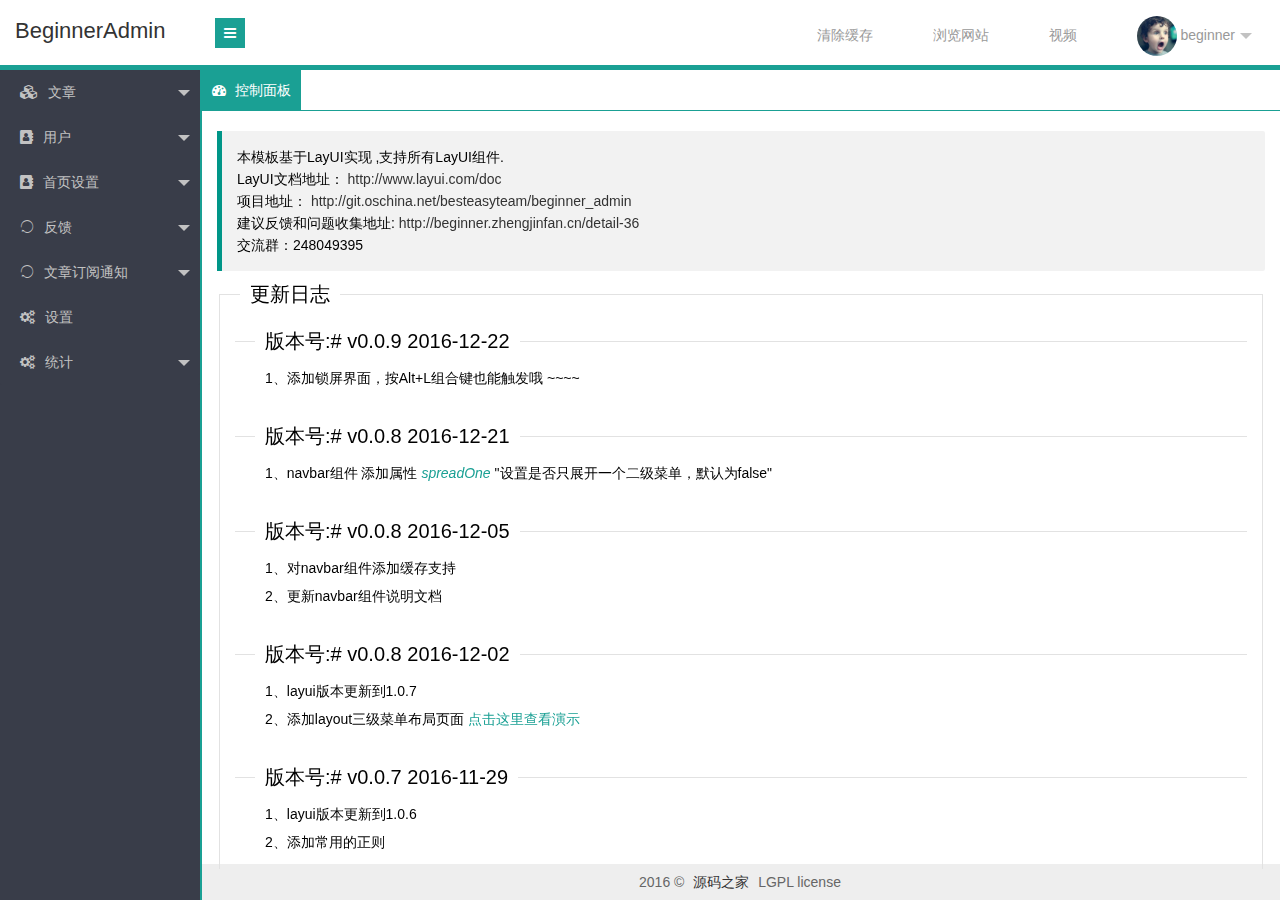
<file: src/main/webapp/admin/index.html>
<!DOCTYPE html>

<html>

	<head>
		<meta charset="utf-8">
		<title>后台管理模板</title>
		<meta name="renderer" content="webkit">
		<meta http-equiv="X-UA-Compatible" content="IE=edge,chrome=1">
		<meta name="viewport" content="width=device-width, initial-scale=1, maximum-scale=1">
		<meta name="apple-mobile-web-app-status-bar-style" content="black">
		<meta name="apple-mobile-web-app-capable" content="yes">
		<meta name="format-detection" content="telephone=no">

		<link rel="stylesheet" href="plugins/layui/css/layui.css" media="all" />
		<link rel="stylesheet" href="css/global.css" media="all">
		<link rel="stylesheet" href="plugins/font-awesome/css/font-awesome.min.css">

	</head>

	<body>
		<div class="layui-layout layui-layout-admin">
			<div class="layui-header header header-demo">
				<div class="layui-main">
					<div class="admin-login-box">
						<a class="logo" style="left: 0;" href="http://beginner.zhengjinfan.cn/demo/beginner_admin/">
							<span style="font-size: 22px;">BeginnerAdmin</span>
						</a>
						<div class="admin-side-toggle">
							<i class="fa fa-bars" aria-hidden="true"></i>
						</div>
					</div>
					<ul class="layui-nav admin-header-item">
						<li class="layui-nav-item">
							<a href="javascript:;">清除缓存</a>
						</li>
						<li class="layui-nav-item">
							<a href="javascript:;">浏览网站</a>
						</li>
						<li class="layui-nav-item" id="video1">
							<a href="javascript:;">视频</a>
						</li>
						<li class="layui-nav-item">
							<a href="javascript:;" class="admin-header-user">
								<img src="images/0.jpg" />
								<span>beginner</span>
							</a>
							<dl class="layui-nav-child">
								<dd>
									<a href="javascript:;"><i class="fa fa-user-circle" aria-hidden="true"></i> 个人信息</a>
								</dd>
								<dd>
									<a href="javascript:;"><i class="fa fa-gear" aria-hidden="true"></i> 设置</a>
								</dd>
								<dd id="lock">
									<a href="javascript:;">
										<i class="fa fa-lock" aria-hidden="true" style="padding-right: 3px;padding-left: 1px;"></i> 锁屏 (Alt+L)
									</a>
								</dd>
								<dd>
									<a href="login.html"><i class="fa fa-sign-out" aria-hidden="true"></i> 注销</a>
								</dd>
							</dl>
						</li>
					</ul>
					<ul class="layui-nav admin-header-item-mobile">
						<li class="layui-nav-item">
							<a href="login.html"><i class="fa fa-sign-out" aria-hidden="true"></i> 注销</a>
						</li>
					</ul>
				</div>
			</div>
			<div class="layui-side layui-bg-black" id="admin-side">
				<div class="layui-side-scroll" id="admin-navbar-side" lay-filter="side"></div>
			</div>
			<div class="layui-body" style="bottom: 0;border-left: solid 2px #1AA094;" id="admin-body">
				<div class="layui-tab admin-nav-card layui-tab-brief" lay-filter="admin-tab">
					<ul class="layui-tab-title">
						<li class="layui-this">
							<i class="fa fa-dashboard" aria-hidden="true"></i>
							<cite>控制面板</cite>
						</li>
					</ul>
					<div class="layui-tab-content" style="min-height: 150px; padding: 5px 0 0 0;">
						<div class="layui-tab-item layui-show">
							<iframe src="main.html"></iframe>
						</div>
					</div>
				</div>
			</div>
			<div class="layui-footer footer footer-demo" id="admin-footer">
				<div class="layui-main">
					<p>2016 &copy;
						<a href="http://www.mycodes.net/" target="_blank">源码之家</a> LGPL license
					</p>
				</div>
			</div>
			<div class="site-tree-mobile layui-hide">
				<i class="layui-icon">&#xe602;</i>
			</div>
			<div class="site-mobile-shade"></div>
			
			<!--锁屏模板 start-->
			<script type="text/template" id="lock-temp">
				<div class="admin-header-lock" id="lock-box">
					<div class="admin-header-lock-img">
						<img src="images/0.jpg"/>
					</div>
					<div class="admin-header-lock-name" id="lockUserName">beginner</div>
					<input type="text" class="admin-header-lock-input" value="输入密码解锁.." name="lockPwd" id="lockPwd" />
					<button class="layui-btn layui-btn-small" id="unlock">解锁</button>
				</div>
			</script>
			<!--锁屏模板 end -->
			
			<script type="text/javascript" src="plugins/layui/layui.js"></script>
			<script type="text/javascript" src="datas/nav.js"></script>
			<script src="js/index.js"></script>
			<script>
				layui.use('layer', function() {
					var $ = layui.jquery,
						layer = layui.layer;

					$('#video1').on('click', function() {
						layer.open({
							title: 'YouTube',
							maxmin: true,
							type: 2,
							content: 'video.html',
							area: ['800px', '500px']
						});
					});

				});
			</script>
		</div>
	</body>

</html>
</file>
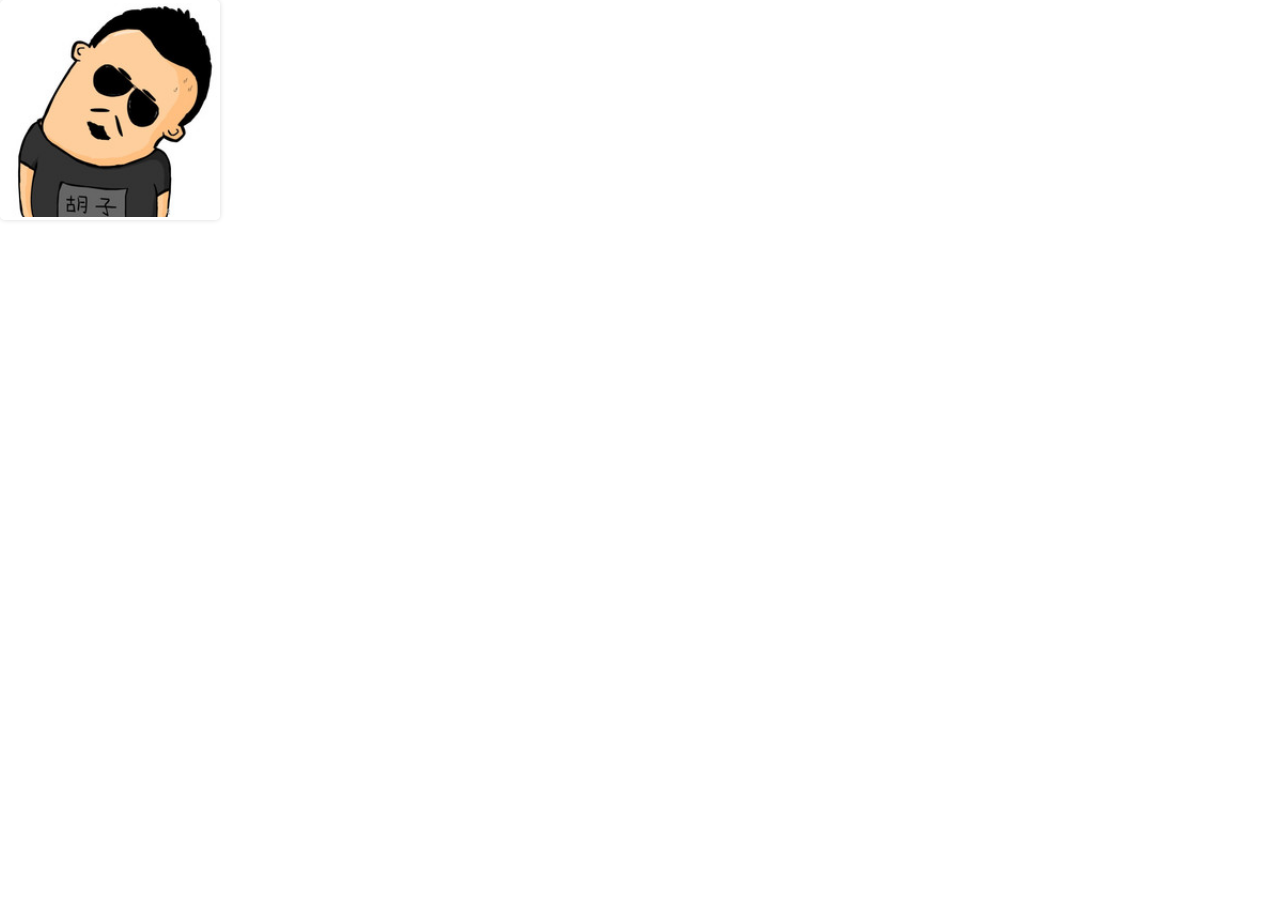
<file: src/main/webapp/jqtp.html>
<!DOCTYPE html>
<html lang="en">
<head>
	<meta charset="UTF-8">
	<title>Document</title>
	<script src="js/jquery-2.1.1.js"></script>
	<link href="css/bootstrap.min.css" rel="stylesheet">
	<link href="css/cropper.min.css" rel="stylesheet">
	<link href="css/sitelogo.css" rel="stylesheet">
	<script src="js/cropper.min.js"></script>
	<script src="js/sitelogo.js"></script>
	<script src="js/bootstrap.min.js"></script>
</head>
<body>
	<div class="ibox-content">
		<div class="row">
			<div id="crop-avatar" class="col-md-6">
				<div class="avatar-view" title="Change Logo Picture">
			    	<img src="img/logo.jpg" alt="Logo">
			    </div>
			</div>
		</div>
	</div>

<div class="modal fade" id="avatar-modal" aria-hidden="true" aria-labelledby="avatar-modal-label" role="dialog" tabindex="-1">
	<div class="modal-dialog modal-lg">
		<div class="modal-content">
			<form class="avatar-form" action="{{url('admin/upload-logo')}}" enctype="multipart/form-data" method="post">
				<div class="modal-header">
					<button class="close" data-dismiss="modal" type="button">&times;</button>
					<h4 class="modal-title" id="avatar-modal-label">Change Logo Picture</h4>
				</div>
				<div class="modal-body">
					<div class="avatar-body">
						<div class="avatar-upload">
							<input class="avatar-src" name="avatar_src" type="hidden">
							<input class="avatar-data" name="avatar_data" type="hidden">
							<label for="avatarInput">图片上传</label>
							<input class="avatar-input" id="avatarInput" name="avatar_file" type="file"></div>
						<div class="row">
							<div class="col-md-9">
								<div class="avatar-wrapper"></div>
							</div>
							<div class="col-md-3">
								<div class="avatar-preview preview-lg"></div>
								<div class="avatar-preview preview-md"></div>
								<div class="avatar-preview preview-sm"></div>
							</div>
						</div>
						<div class="row avatar-btns">
							<div class="col-md-9">
								<div class="btn-group">
									<button class="btn" data-method="rotate" data-option="-90" type="button" title="Rotate -90 degrees"><i class="fa fa-undo"></i> 向左旋转</button>
								</div>
								<div class="btn-group">
									<button class="btn" data-method="rotate" data-option="90" type="button" title="Rotate 90 degrees"><i class="fa fa-repeat"></i> 向右旋转</button>
								</div>
							</div>
							<div class="col-md-3">
								<button class="btn btn-success btn-block avatar-save" type="submit"><i class="fa fa-save"></i> 保存修改</button>
							</div>
						</div>
					</div>
				</div>
  		</form>
  	</div>
  </div>
</div>

<div class="loading" aria-label="Loading" role="img" tabindex="-1"></div>
</body>
</html>
</file>
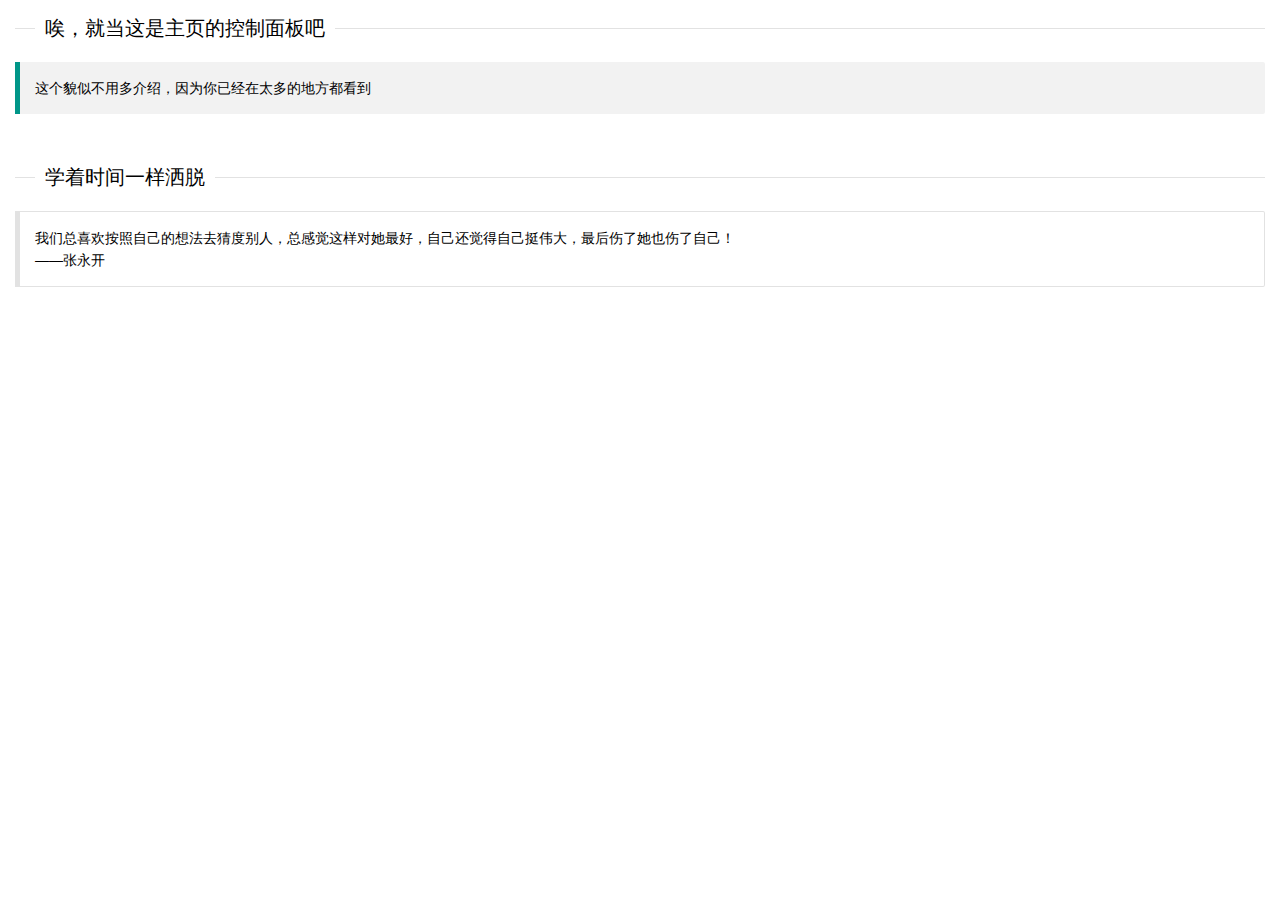
<file: src/main/webapp/admin/auxiliar.html>
<!doctype html>
<html>

	<head>
		<meta charset="utf-8">
		<title>Layui</title>
		<meta name="renderer" content="webkit">
		<meta http-equiv="X-UA-Compatible" content="IE=edge,chrome=1">
		<meta name="viewport" content="width=device-width, initial-scale=1, maximum-scale=1">
		<link rel="stylesheet" href="plugins/layui/css/layui.css" media="all" />
	</head>

	<body>

		<div style="margin: 15px;">
			<fieldset class="layui-elem-field layui-field-title">
				<legend>唉，就当这是主页的控制面板吧</legend>
			</fieldset>

			<blockquote class="layui-elem-quote">这个貌似不用多介绍，因为你已经在太多的地方都看到</blockquote>

			<fieldset class="layui-elem-field layui-field-title" style="margin-top: 50px;">
				<legend>学着时间一样洒脱</legend>
			</fieldset>

			<blockquote class="layui-elem-quote layui-quote-nm">
				我们总喜欢按照自己的想法去猜度别人，总感觉这样对她最好，自己还觉得自己挺伟大，最后伤了她也伤了自己！
				<br>——张永开
			</blockquote>


		</div>
		<script type="text/javascript" src="plugins/layui/layui.js"></script>
	</body>

</html>
</file>
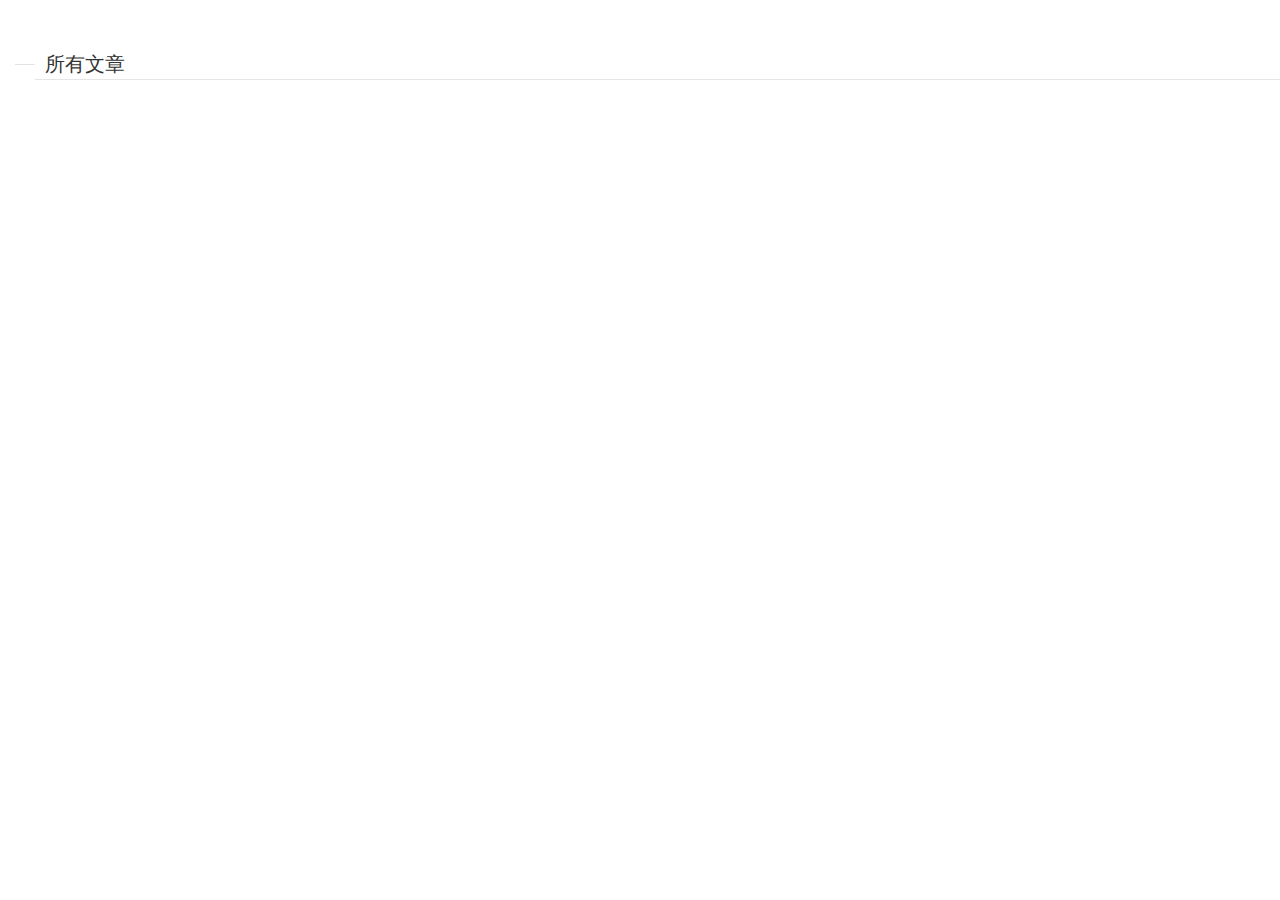
<file: src/main/webapp/admin/button.html>
<!doctype html>
<html>

<head>
<meta charset="utf-8">
<title>Layui</title>
<meta name="renderer" content="webkit">
<meta http-equiv="X-UA-Compatible" content="IE=edge,chrome=1">
<meta name="viewport"
	content="width=device-width, initial-scale=1, maximum-scale=1">
<link rel="stylesheet" href="plugins/layui/css/layui.css" media="all" />
<link rel="stylesheet" href="css/global.css" media="all">
<script type="text/javascript" src="../js/jquery-2.1.1.js"></script>
<script type="text/javascript" src="plugins/layui/layui.js"></script>
<script type="text/javascript" src="../js/bootstrap.min.js"></script>
<script type="text/javascript" src="../js/bootstrap-table.js"></script>
<script type="text/javascript" src="../js/bootstrap-table-zh-CN.js"></script>
<link rel="stylesheet" href="../css/bootstrap.min.css" type="text/css">
<link rel="stylesheet" href="../css/bootstrap-table.css">
<script type="text/javascript" src="../js/sweet-alert.min.js"></script>
<script type="text/javascript" src="js/button.js"></script>
<link rel="stylesheet" href="../css/sweet-alert.css">
</head>

<body>

	<div style="margin: 15px;">
		<fieldset class="layui-elem-field layui-field-title"
			style="margin-top: 50px;">
			<legend>所有文章</legend>
		</fieldset>
		<table id="all_table">
		</table>
	</div>

</body>

</html>
</file>
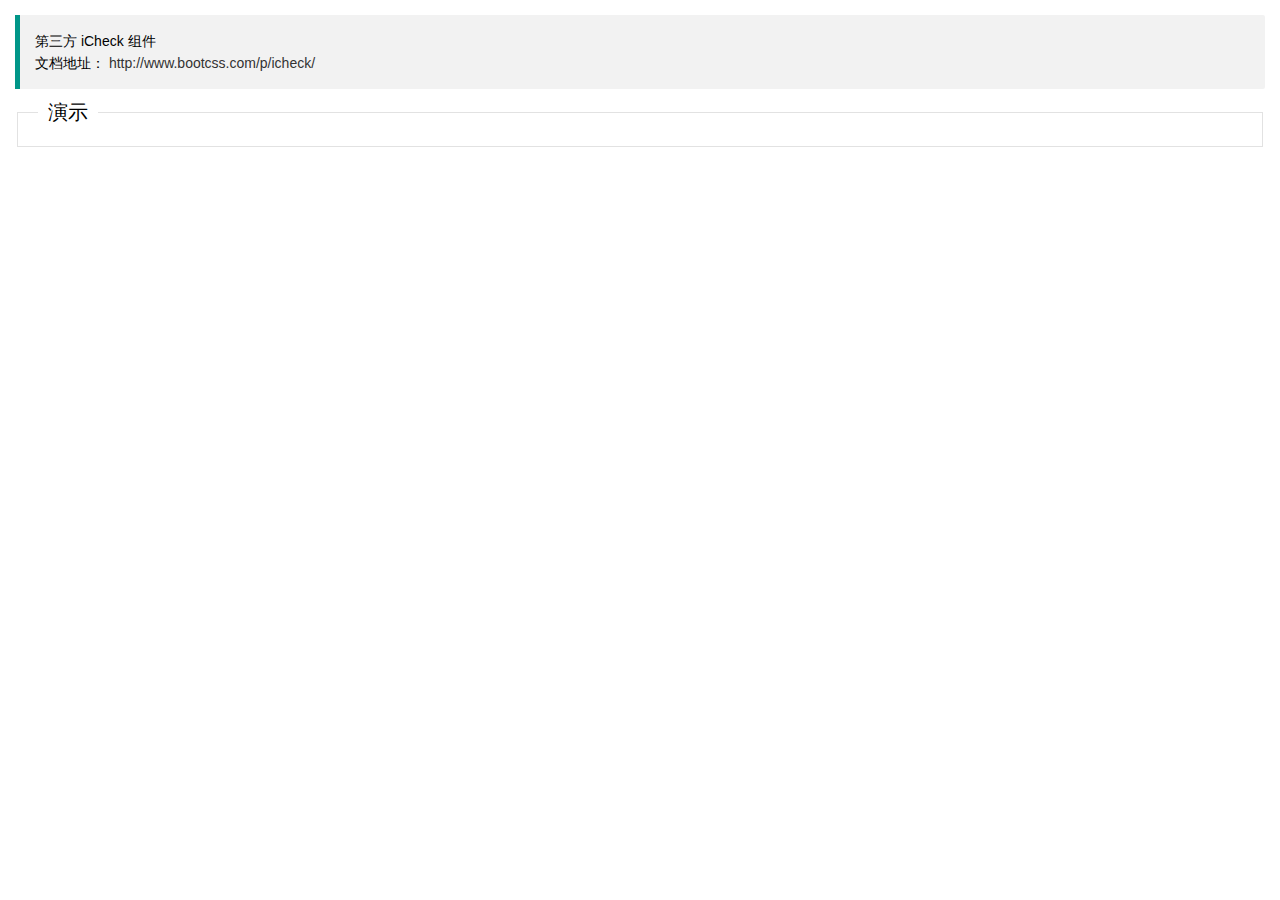
<file: src/main/webapp/admin/icheck.html>
<!DOCTYPE html>
<html>

	<head>
		<meta charset="UTF-8">
		<title></title>
		<link rel="stylesheet" href="plugins/layui/css/layui.css" media="all" />
	</head>

	<body>
		<div style="margin: 15px;">
			<blockquote class="layui-elem-quote">
				<p>第三方 iCheck 组件</p>
				<p>文档地址：
					<a href="http://www.bootcss.com/p/icheck/" target="_blank">http://www.bootcss.com/p/icheck/</a>
				</p>
			</blockquote>
			<fieldset class="layui-elem-field">
				<legend>演示</legend>
				<div class="layui-field-box">
				</div>
			</fieldset>
		</div>
		<script type="text/javascript" src="plugins/layui/layui.js"></script>
		<script>
			layui.use(['jquery'], function() {
				var $ = layui.jquery,
				layer = top.layui.layer;
				
				
				layer.alert('dom');
			});
		</script>
	</body>

</html>
</file>
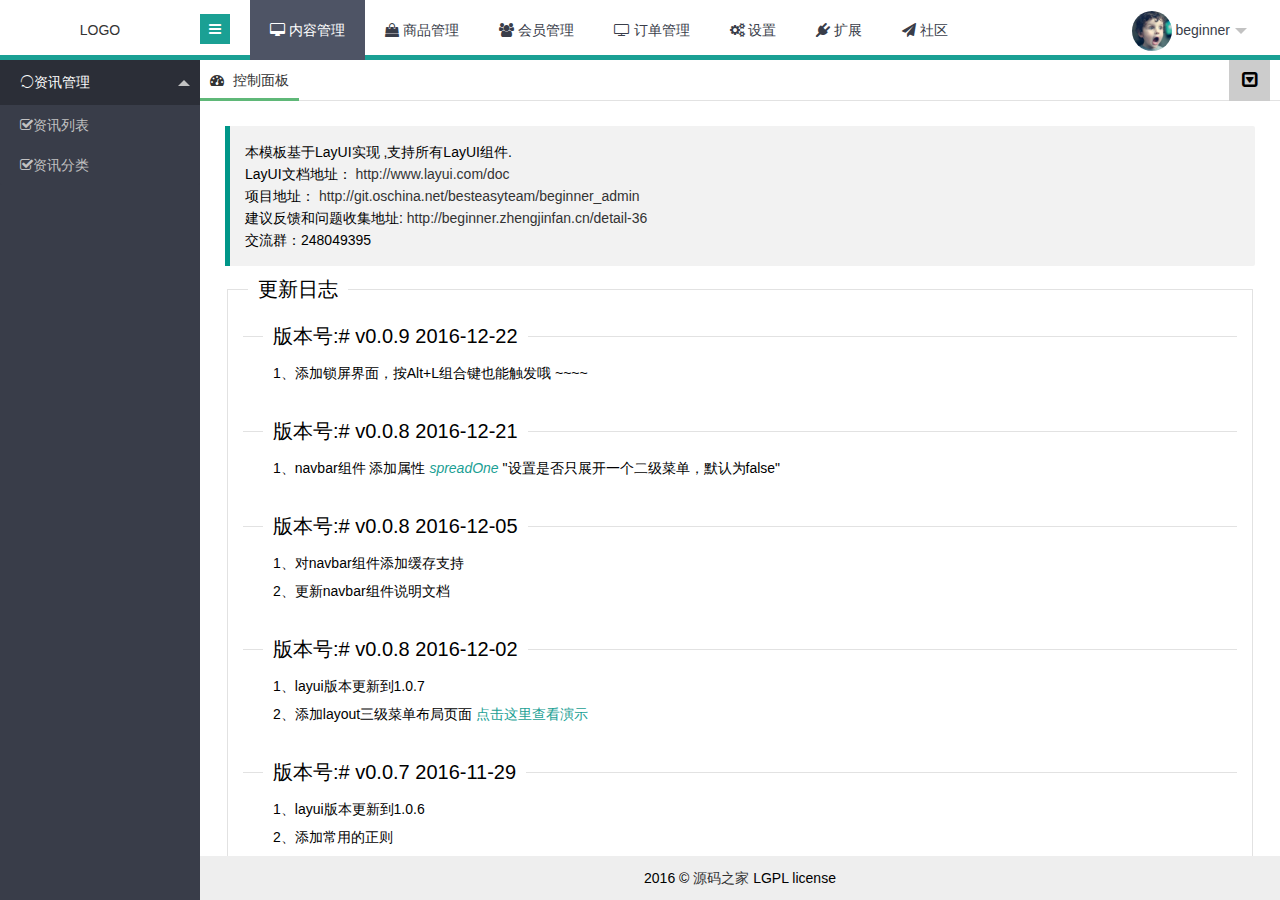
<file: src/main/webapp/admin/layout.html>
﻿<!DOCTYPE html>
<html>

	<head>
		<meta charset="utf-8">
		<title>Layout</title>
		<meta name="renderer" content="webkit">
		<meta http-equiv="X-UA-Compatible" content="IE=edge,chrome=1">
		<meta name="viewport" content="width=device-width, initial-scale=1, maximum-scale=1">
		<meta name="apple-mobile-web-app-status-bar-style" content="black">
		<meta name="apple-mobile-web-app-capable" content="yes">
		<meta name="format-detection" content="telephone=no">

		<link rel="stylesheet" href="plugins/layui/css/layui.css" media="all" />
		<link rel="stylesheet" href="plugins/font-awesome/css/font-awesome.min.css" />
		<link rel="stylesheet" href="css/layout.css" media="all" />
	</head>

	<body>
		<div class="layui-layout layui-layout-admin beg-layout-container">
			<div class="layui-header beg-layout-header">
				<div class="beg-layout-main beg-layout-logo">
					<a href="http://beginner.zhengjinfan.cn/demo/beginner_admin/" target="_blank">LOGO</a>
				</div>
				<div class="beg-layout-main beg-layout-side-toggle">
					<i class="fa fa-bars" aria-hidden="true"></i>
				</div>
				<!--一级菜单-->
				<div class="beg-layout-main beg-layout-menu" id="menu">
					<ul class="layui-nav beg-layout-nav" lay-filter="">
						<li class="layui-nav-item layui-this">
							<a href="javascript:;" data-module-id="1">
								<i class="fa fa-desktop" aria-hidden="true"></i>
								<cite>内容管理</cite>
							</a>
						</li>
						<li class="layui-nav-item">
							<a href="javascript:;">
								<i class="fa fa-shopping-bag" aria-hidden="true"></i>
								<cite>商品管理</cite>
							</a>
						</li>
						<li class="layui-nav-item">
							<a href="javascript:;" data-module-id="3">
								<i class="fa fa-users" aria-hidden="true"></i>
								<cite>会员管理</cite>
							</a>
						</li>
						<li class="layui-nav-item">
							<a href="javascript:;">
								<i class="fa fa-tv" aria-hidden="true"></i>
								<cite>订单管理</cite>
							</a>
						</li>
						<li class="layui-nav-item">
							<a href="javascript:;">
								<i class="fa fa-gears" aria-hidden="true"></i>
								<cite>设置</cite>
							</a>
						</li>
						<li class="layui-nav-item">
							<a href="javascript:;">
								<i class="fa fa-plug" aria-hidden="true"></i>
								<cite>扩展</cite>
							</a>
						</li>
						<li class="layui-nav-item">
							<a href="javascript:;">
								<i class="fa fa-paper-plane" aria-hidden="true"></i>
								<cite>社区</cite>
							</a>
						</li>
					</ul>
				</div>
				<div class="beg-layout-main beg-layout-panel">
					<ul class="layui-nav beg-layout-nav" lay-filter="user">
						<li class="layui-nav-item">
							<a href="javascript:;" class="beg-layou-head">
								<img src="images/0.jpg" />
								<span>beginner</span>
							</a>
							<dl class="layui-nav-child">
								<dd>
									<a href="javascript:;" data-tab="true" data-url='user.html'>
										<i class="fa fa-user-circle" aria-hidden="true"></i>
										<cite>个人信息</cite>
									</a>
								</dd>
								<dd>
									<a href="javascript:;" data-tab="true" data-url="setting.jsp">
										<i class="fa fa-gear" aria-hidden="true"></i>
										<cite>设置</cite>
									</a>
								</dd>
								<dd>
									<a href="login.html">
										<i class="fa fa-sign-out" aria-hidden="true"></i>
										<cite>注销</cite>
									</a>
								</dd>
							</dl>
						</li>
					</ul>
				</div>
			</div>
			<!--侧边导航栏-->
			<div class="layui-side beg-layout-side" id="side" lay-filter="side"></div>
			<!--内容区域-->
			<div class="layui-body beg-layout-body">
				<div class="layui-tab layui-tab-brief layout-nav-card" lay-filter="layout-tab" style="border: 0; margin: 0;box-shadow: none; height: 100%;">
					<ul class="layui-tab-title">
						<li class="layui-this">
							<a href="javascript:;">
								<i class="fa fa-dashboard" aria-hidden="true"></i>
								<cite>控制面板</cite>
							</a>
						</li>
					</ul>
					<div style="width: 41px;height: 41px;text-align: center;line-height: 41px;
						position: absolute;right: 10px;background-color: #ccc;top: 0;font-size: 18px; cursor: pointer;">
						<i class="fa fa-toggle-down" aria-hidden="true"></i>
						<!--<ul class="layui-nav" lay-filter="">
							<li class="layui-nav-item">
								<a href="javascript:;">&nbsp;</a>
								<dl class="layui-nav-child">
									<dd>
										<a href="javascript:">关闭当前</a>
									</dd>
									<dd>
										<a href="javascript:">关闭所有</a>
									</dd>
								</dl>
							</li>
						</ul>-->
					</div>
					<div class="layui-tab-content">
						<div class="layui-tab-item layui-show">
							<iframe src="main.html"></iframe>
						</div>
					</div>
				</div>
			</div>
			<!--页脚-->
			<div class="layui-footer beg-layout-footer">
				<p>2016 &copy;
					<a href="http://www.mycodes.net/" target="_blank">源码之家</a> LGPL license
				</p>
			</div>
		</div>
		<div id="contextmenu" class="layout-tab-contextmenu">
			<ul class="layui-nav " lay-filter>
				<li class="layui-nav-item " data-toggle="closeCurrent">
					<a href="javascsript:; ">关闭标签</a>
				</li>
				<li class="layui-nav-item " data-toggle="refresh">
					<a href="javascsript:; ">刷新</a>
				</li>
				<li class="layui-nav-item " data-toggle= "closeLeft">
					<a href="javascsript:; ">关闭左侧</a>
				</li>
				<li class="layui-nav-item " data-toggle= "closeRight">
					<a href="javascsript:; ">关闭右侧</a>
				</li>
				<li class="layui-nav-item " data-toggle= "closeOther">
					<a href="javascsript:; ">关闭其他</a>
				</li>
				<li class="layui-nav-item " data-toggle= "closeAll">
					<a href="javascsript:; ">关闭所有</a>
				</li>
			</ul>
		</div>
		<script src="plugins/layui/layui.js "></script>
		<script src="js/layout.js "></script>
		<!--<script>
            //这是js的枚举，哈哈。
			var closedEnum = {
				closeCurrent:'closeCurrent', //关闭当前
				refresh:'refresh',           //刷新
				closeLeft:'closeLeft',       //关闭左侧
				closeRight:'closeRight',     //关闭右侧
				closeOther:'closeOther',     //关闭其他
				closeAll:'closeAll'          //关闭所有
			};
		
			layui.use('jquery', function() {
				var $ = layui.jquery;

				var $contextMenu = $('#contextmenu');

				$(document).on('mousedown', '.layout-nav-card > ul.layui-tab-title', function (e) {
                    //防止事件冒泡
				    e.preventDefault();
					//鼠标右击
					if(e.which === 3) {
						var $this = $(e.target);
					    //元素定位
						$contextMenu.css({
						    left: e.pageX-2,
						    top: e.pageY-2
						}).show()
						.children('ul.layui-nav').children('li.layui-nav-item').each(function () {
						    var $that = $(this);
						    //绑定点击事件
						    $that.on('click', function () {
						        var toggle = $that.data('toggle');
						        var localName = $this[0].localName;
						        var $li;
						        if (localName === 'ul') {
						            $li = $this.children('li.layui-this');
						        } else if (localName === 'i' || localName === 'cite') {
						            $li = $this.parent('li');
						        } else {
						            $li = $this;
						        }
						        switch (toggle) {
						            //关闭当前标签
						            case closedEnum.closeCurrent:
						                $li.children('i.layui-tab-close').click();
						                break;
						            case closedEnum.refresh:
						                layer.msg('你点击了刷新哦');
						                break;
						            case closedEnum.closeLeft:
						                layer.msg('你点击了关闭左侧哦');
						                break;
						            case closedEnum.closeRight:
						                layer.msg('你点击了关闭右侧哦');
						                break;
						            case closedEnum.closeOther:
						                layer.msg('你点击了关闭其他哦');
						                break;
						            case closedEnum.closeAll:
						                layer.msg('你点击了关闭所有哦');
						                break;
						            default:
						                break;
						        }

						        console.log($li);
						    });
						});

						
					    $contextMenu.on('mouseover', function (e) {
						    $(this).show();
						}).on('mouseout', function () {
						    $(this).hide();
						});
					}					
				});
				
				//禁用鼠标右键
				$(document).bind("contextmenu ", function(e) {
					return false;
				});
			});
		</script>-->
	</body>

</html>
</file>
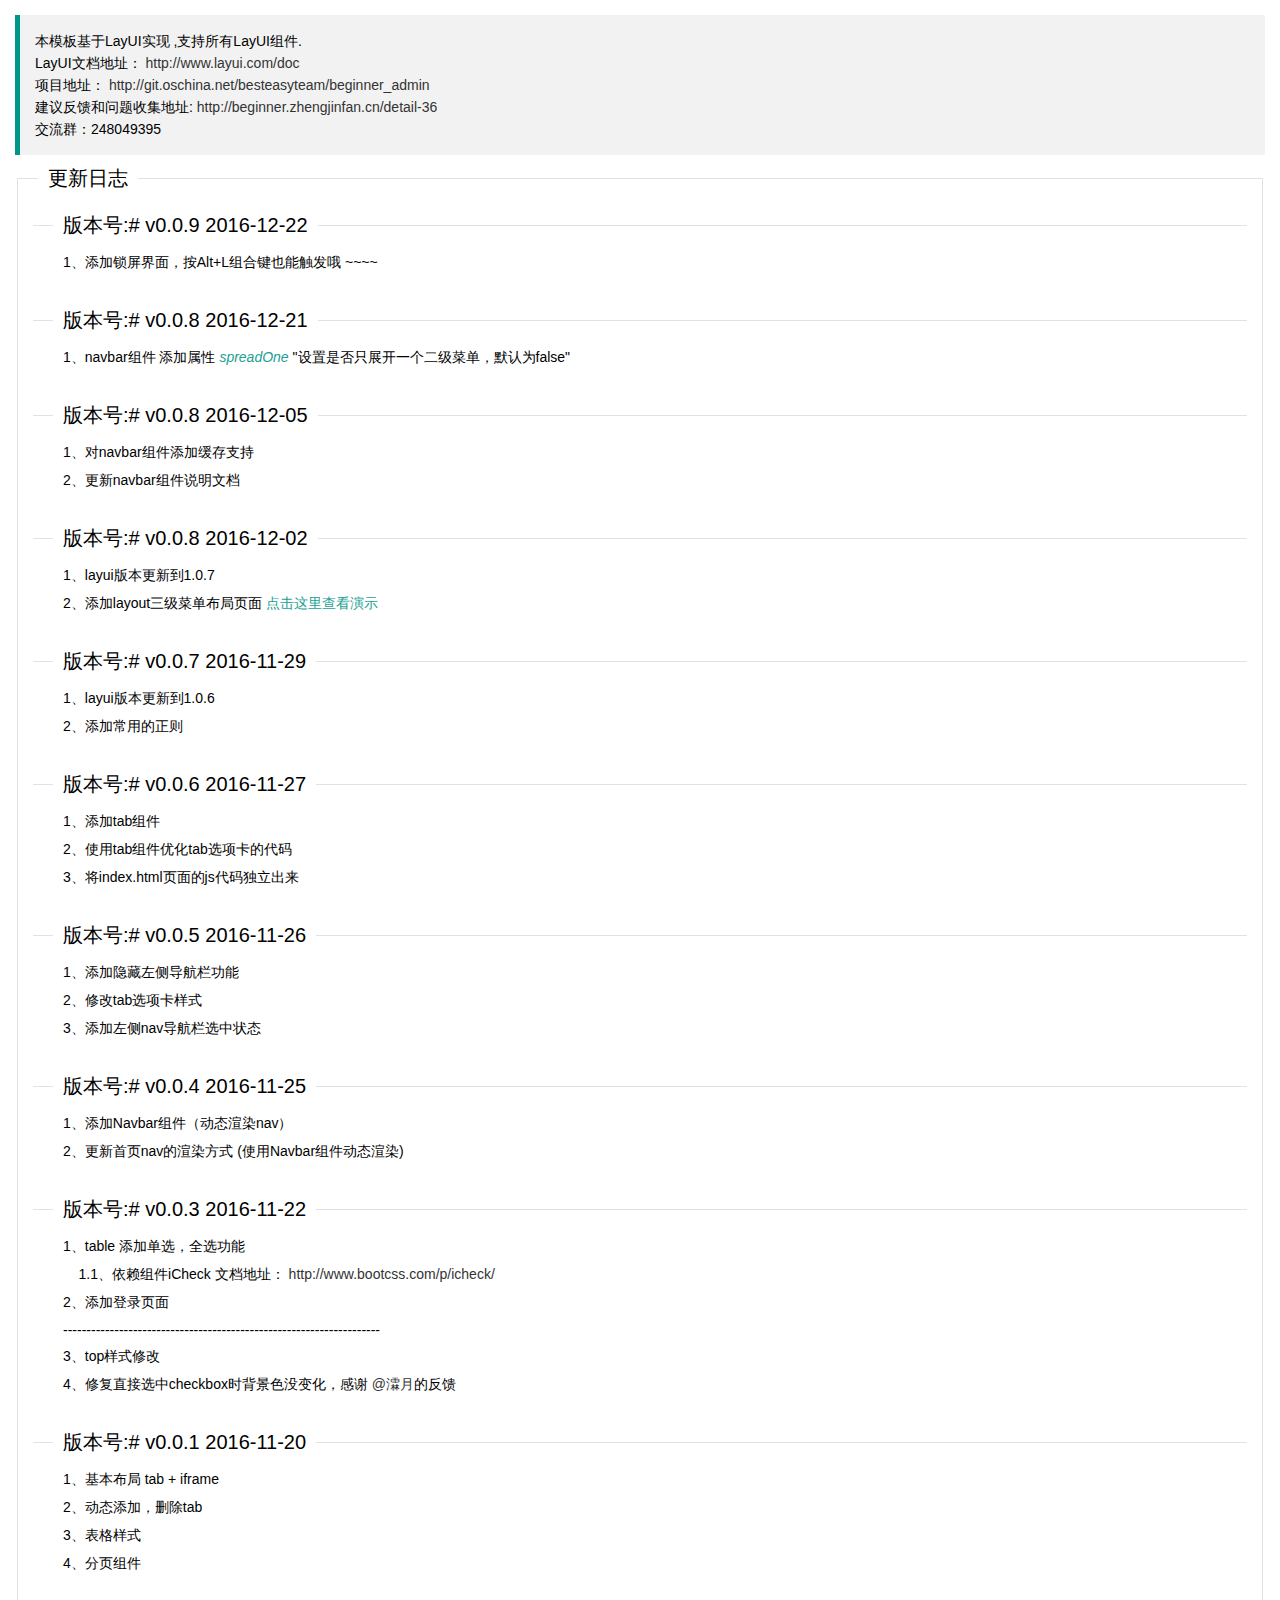
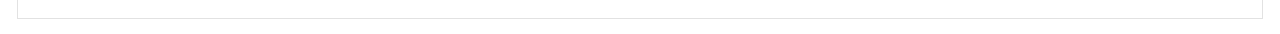
<file: src/main/webapp/admin/main.html>
<!DOCTYPE html>
<html>

	<head>
		<meta charset="UTF-8">
		<title></title>
		<link rel="stylesheet" href="plugins/layui/css/layui.css" media="all" />
		<link rel="stylesheet" href="css/main.css" />
	</head>

	<body>
		<div class="admin-main">
			<blockquote class="layui-elem-quote">
				<p>本模板基于LayUI实现 ,支持所有LayUI组件.</p>
				LayUI文档地址：
				<a href="http://www.layui.com/doc" target="_blank">http://www.layui.com/doc</a>
				<p>项目地址：
					<a href="http://git.oschina.net/besteasyteam/beginner_admin" target="_blank">http://git.oschina.net/besteasyteam/beginner_admin</a>
				</p>
				<p>建议反馈和问题收集地址:
					<a href="http://beginner.zhengjinfan.cn/detail-36" target="_blank">http://beginner.zhengjinfan.cn/detail-36</a>
				</p>
				<p>交流群：248049395</p>
			</blockquote>
			<fieldset class="layui-elem-field">
				<legend>更新日志</legend>
				<div class="layui-field-box">
					<fieldset class="layui-elem-field layui-field-title">
						<legend>版本号:# v0.0.9 2016-12-22</legend>
						<div class="layui-field-box">
							<p>1、添加锁屏界面，按Alt+L组合键也能触发哦 ~~~~</p>
						</div>
					</fieldset>
					<fieldset class="layui-elem-field layui-field-title">
						<legend>版本号:# v0.0.8 2016-12-21</legend>
						<div class="layui-field-box">
							<p>1、navbar组件 添加属性 <cite style="color: #1AA094;">spreadOne </cite>"设置是否只展开一个二级菜单，默认为false"</p>
						</div>
					</fieldset>
					<fieldset class="layui-elem-field layui-field-title">
						<legend>版本号:# v0.0.8 2016-12-05</legend>
						<div class="layui-field-box">
							<p>1、对navbar组件添加缓存支持</p>
							<p>2、更新navbar组件说明文档</p>
						</div>
					</fieldset>
					<fieldset class="layui-elem-field layui-field-title">
						<legend>版本号:# v0.0.8 2016-12-02</legend>
						<div class="layui-field-box">
							<p>1、layui版本更新到1.0.7</p>
							<p>2、添加layout三级菜单布局页面
								<a href="http://beginner.zhengjinfan.cn/demo/beginner_admin/layout.html" style="color: #1AA094;" target="_blank">点击这里查看演示</a>
							</p>
						</div>
					</fieldset>
					<fieldset class="layui-elem-field layui-field-title">
						<legend>版本号:# v0.0.7 2016-11-29</legend>
						<div class="layui-field-box">
							<p>1、layui版本更新到1.0.6</p>
							<p>2、添加常用的正则</p>
						</div>
					</fieldset>
					<fieldset class="layui-elem-field layui-field-title">
						<legend>版本号:# v0.0.6 2016-11-27</legend>
						<div class="layui-field-box">
							<p>1、添加tab组件</p>
							<p>2、使用tab组件优化tab选项卡的代码</p>
							<p>3、将index.html页面的js代码独立出来</p>
						</div>
					</fieldset>
					<fieldset class="layui-elem-field layui-field-title">
						<legend>版本号:# v0.0.5 2016-11-26</legend>
						<div class="layui-field-box">
							<p>1、添加隐藏左侧导航栏功能</p>
							<p>2、修改tab选项卡样式</p>
							<p>3、添加左侧nav导航栏选中状态</p>
						</div>
					</fieldset>
					<fieldset class="layui-elem-field layui-field-title">
						<legend>版本号:# v0.0.4 2016-11-25</legend>
						<div class="layui-field-box">
							<p>1、添加Navbar组件（动态渲染nav）</p>
							<p>2、更新首页nav的渲染方式 (使用Navbar组件动态渲染)</p>
						</div>
					</fieldset>
					<fieldset class="layui-elem-field layui-field-title">
						<legend>版本号:# v0.0.3 2016-11-22</legend>
						<div class="layui-field-box">
							<p>1、table 添加单选，全选功能</p>
							<p>&nbsp;&nbsp;&nbsp;&nbsp;1.1、依赖组件iCheck 文档地址：
								<a href="http://www.bootcss.com/p/icheck/" target="_blank">http://www.bootcss.com/p/icheck/</a>
							</p>
							<p>2、添加登录页面</p>
							<p>--------------------------------------------------------------------</p>
							<p>3、top样式修改</p>
							<p>4、修复直接选中checkbox时背景色没变化，感谢
								<a href="http://fly.layui.com/u/2451288/" target="_blank">@瀮月</a>的反馈</p>
						</div>
					</fieldset>
					<fieldset class="layui-elem-field layui-field-title">
						<legend>版本号:# v0.0.1 2016-11-20</legend>
						<div class="layui-field-box">
							<p>1、基本布局 tab + iframe</p>
							<p>2、动态添加，删除tab</p>
							<p>3、表格样式</p>
							<p>4、分页组件</p>
						</div>
					</fieldset>
				</div>
			</fieldset>
		</div>
	</body>

</html>
</file>
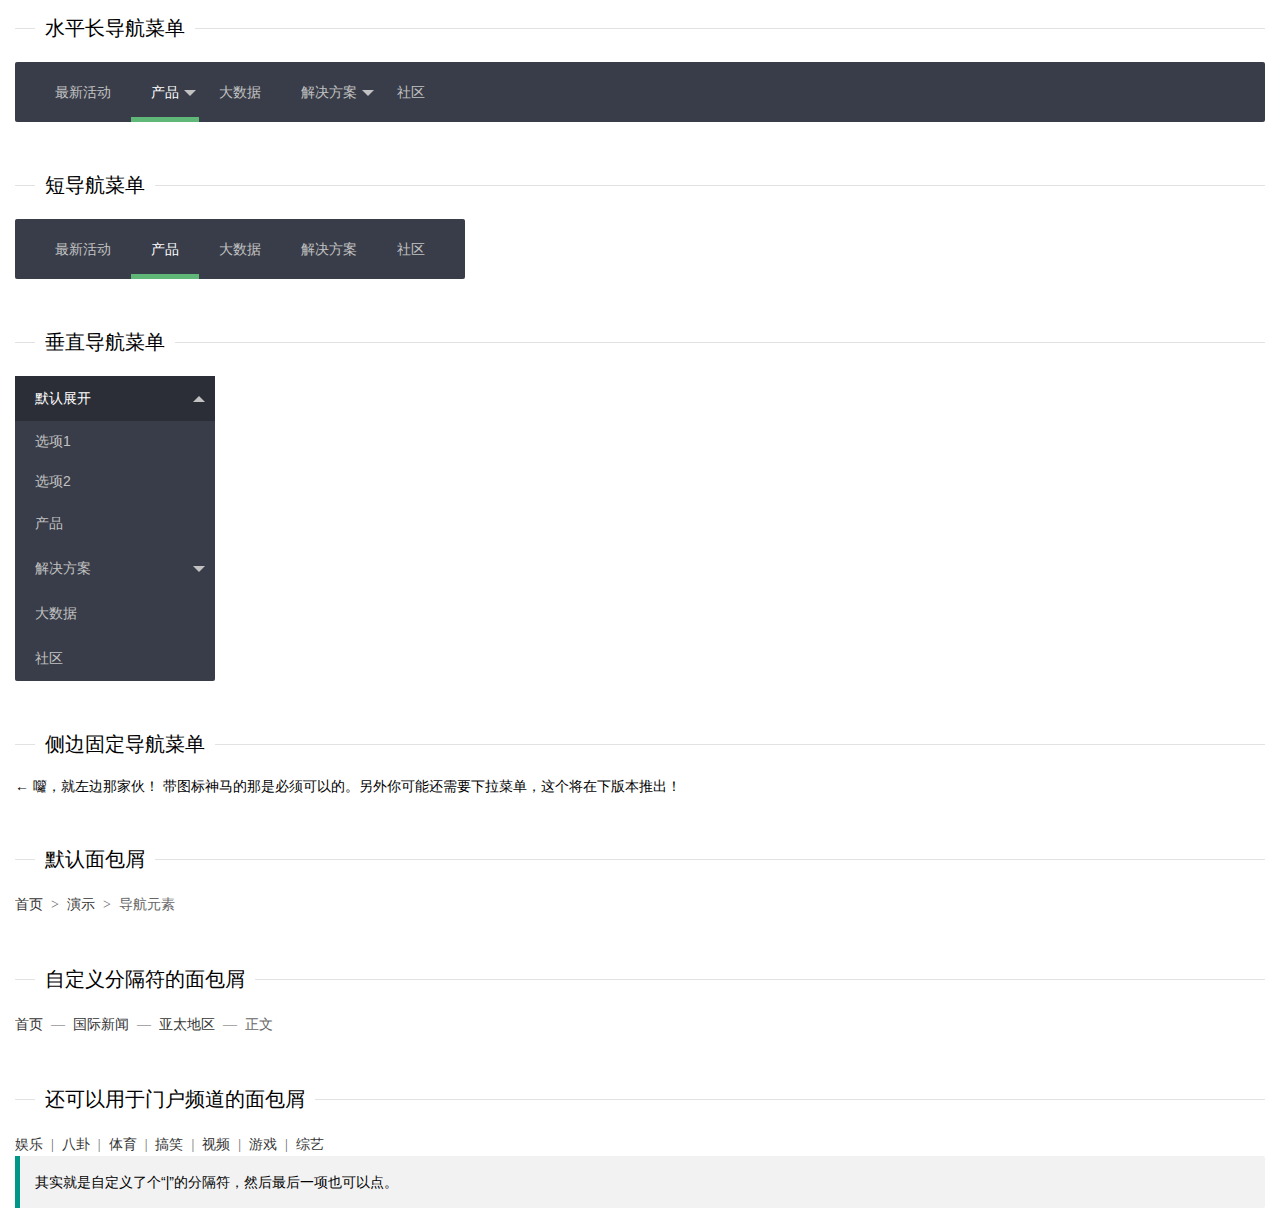
<file: src/main/webapp/admin/nav.html>
<!doctype html>
<html>

	<head>
		<meta charset="utf-8">
		<title>Layui</title>
		<meta name="renderer" content="webkit">
		<meta http-equiv="X-UA-Compatible" content="IE=edge,chrome=1">
		<meta name="viewport" content="width=device-width, initial-scale=1, maximum-scale=1">
		<link rel="stylesheet" href="plugins/layui/css/layui.css" media="all" />
	</head>

	<body>
		<div style="margin: 15px;">
			<fieldset class="layui-elem-field layui-field-title">
				<legend>水平长导航菜单</legend>
			</fieldset>

			<ul class="layui-nav">
				<li class="layui-nav-item">
					<a href="javascript:;">最新活动</a>
				</li>
				<li class="layui-nav-item layui-this">
					<a href="javascript:;">产品</a>
					<dl class="layui-nav-child">
						<dd>
							<a href="">选项1</a>
						</dd>
						<dd>
							<a href="">选项2</a>
						</dd>
						<dd>
							<a href="">选项3</a>
						</dd>
					</dl>
				</li>
				<li class="layui-nav-item">
					<a href="">大数据</a>
				</li>
				<li class="layui-nav-item">
					<a href="javascript:;">解决方案</a>
					<dl class="layui-nav-child">
						<dd>
							<a href="">移动模块</a>
						</dd>
						<dd>
							<a href="">后台模版</a>
						</dd>
						<dd>
							<a href="">电商平台</a>
						</dd>
					</dl>
				</li>
				<li class="layui-nav-item">
					<a href="javascript:;">社区</a>
				</li>
			</ul>

			<fieldset class="layui-elem-field layui-field-title" style="margin-top: 50px;">
				<legend>短导航菜单</legend>
			</fieldset>

			<ul class="layui-nav layui-inline">
				<li class="layui-nav-item">
					<a href="">最新活动</a>
				</li>
				<li class="layui-nav-item layui-this">
					<a href="javascript:;">产品</a>
				</li>
				<li class="layui-nav-item">
					<a href="">大数据</a>
				</li>
				<li class="layui-nav-item">
					<a href="javascript:;">解决方案</a>
				</li>
				<li class="layui-nav-item">
					<a href="">社区</a>
				</li>
			</ul>

			<fieldset class="layui-elem-field layui-field-title" style="margin-top: 50px;">
				<legend>垂直导航菜单</legend>
			</fieldset>

			<ul class="layui-nav layui-nav-tree">
				<li class="layui-nav-item layui-nav-itemed">
					<a href="javascript:;">默认展开</a>
					<dl class="layui-nav-child">
						<dd>
							<a href="">选项1</a>
						</dd>
						<dd>
							<a href="">选项2</a>
						</dd>
					</dl>
				</li>
				<li class="layui-nav-item">
					<a href="">产品</a>
				</li>
				<li class="layui-nav-item">
					<a href="javascript:;">解决方案</a>
					<dl class="layui-nav-child">
						<dd>
							<a href="">移动模块</a>
						</dd>
						<dd>
							<a href="">后台模版</a>
						</dd>
						<dd>
							<a href="">电商平台</a>
						</dd>
					</dl>
				</li>
				<li class="layui-nav-item">
					<a href="">大数据</a>
				</li>
				<li class="layui-nav-item">
					<a href="">社区</a>
				</li>
			</ul>

			<fieldset class="layui-elem-field layui-field-title" style="margin-top: 50px;">
				<legend>侧边固定导航菜单</legend>
			</fieldset>

			← 囖，就左边那家伙！ 带图标神马的那是必须可以的。另外你可能还需要下拉菜单，这个将在下版本推出！

			<fieldset class="layui-elem-field layui-field-title" style="margin-top: 50px;">
				<legend>默认面包屑</legend>
			</fieldset>

			<span class="layui-breadcrumb">
		  <a href="/">首页</a>
		  <a href="/demo/">演示</a>
		  <a><cite>导航元素</cite></a>
		</span>

			<fieldset class="layui-elem-field layui-field-title" style="margin-top: 50px;">
				<legend>自定义分隔符的面包屑</legend>
			</fieldset>

			<span class="layui-breadcrumb" lay-separator="—">
		  <a href="">首页</a>
		  <a href="">国际新闻</a>
		  <a href="">亚太地区</a>
		  <a><cite>正文</cite></a>
		</span>

			<fieldset class="layui-elem-field layui-field-title" style="margin-top: 50px;">
				<legend>还可以用于门户频道的面包屑</legend>
			</fieldset>

			<span class="layui-breadcrumb" lay-separator="|">
		  <a href="">娱乐</a>
		  <a href="">八卦</a>
		  <a href="">体育</a>
		  <a href="">搞笑</a>
		  <a href="">视频</a>
		  <a href="">游戏</a>
		  <a href="">综艺</a>
		</span>

			<p class="layui-elem-quote">其实就是自定义了个“|”的分隔符，然后最后一项也可以点。</p>
		</div>
		<script type="text/javascript" src="plugins/layui/layui.js"></script>
		<script>
			layui.use('element', function() {
				var element = layui.element(); //导航的hover效果、二级菜单等功能，需要依赖element模块

			});
		</script>

	</body>

</html>
</file>
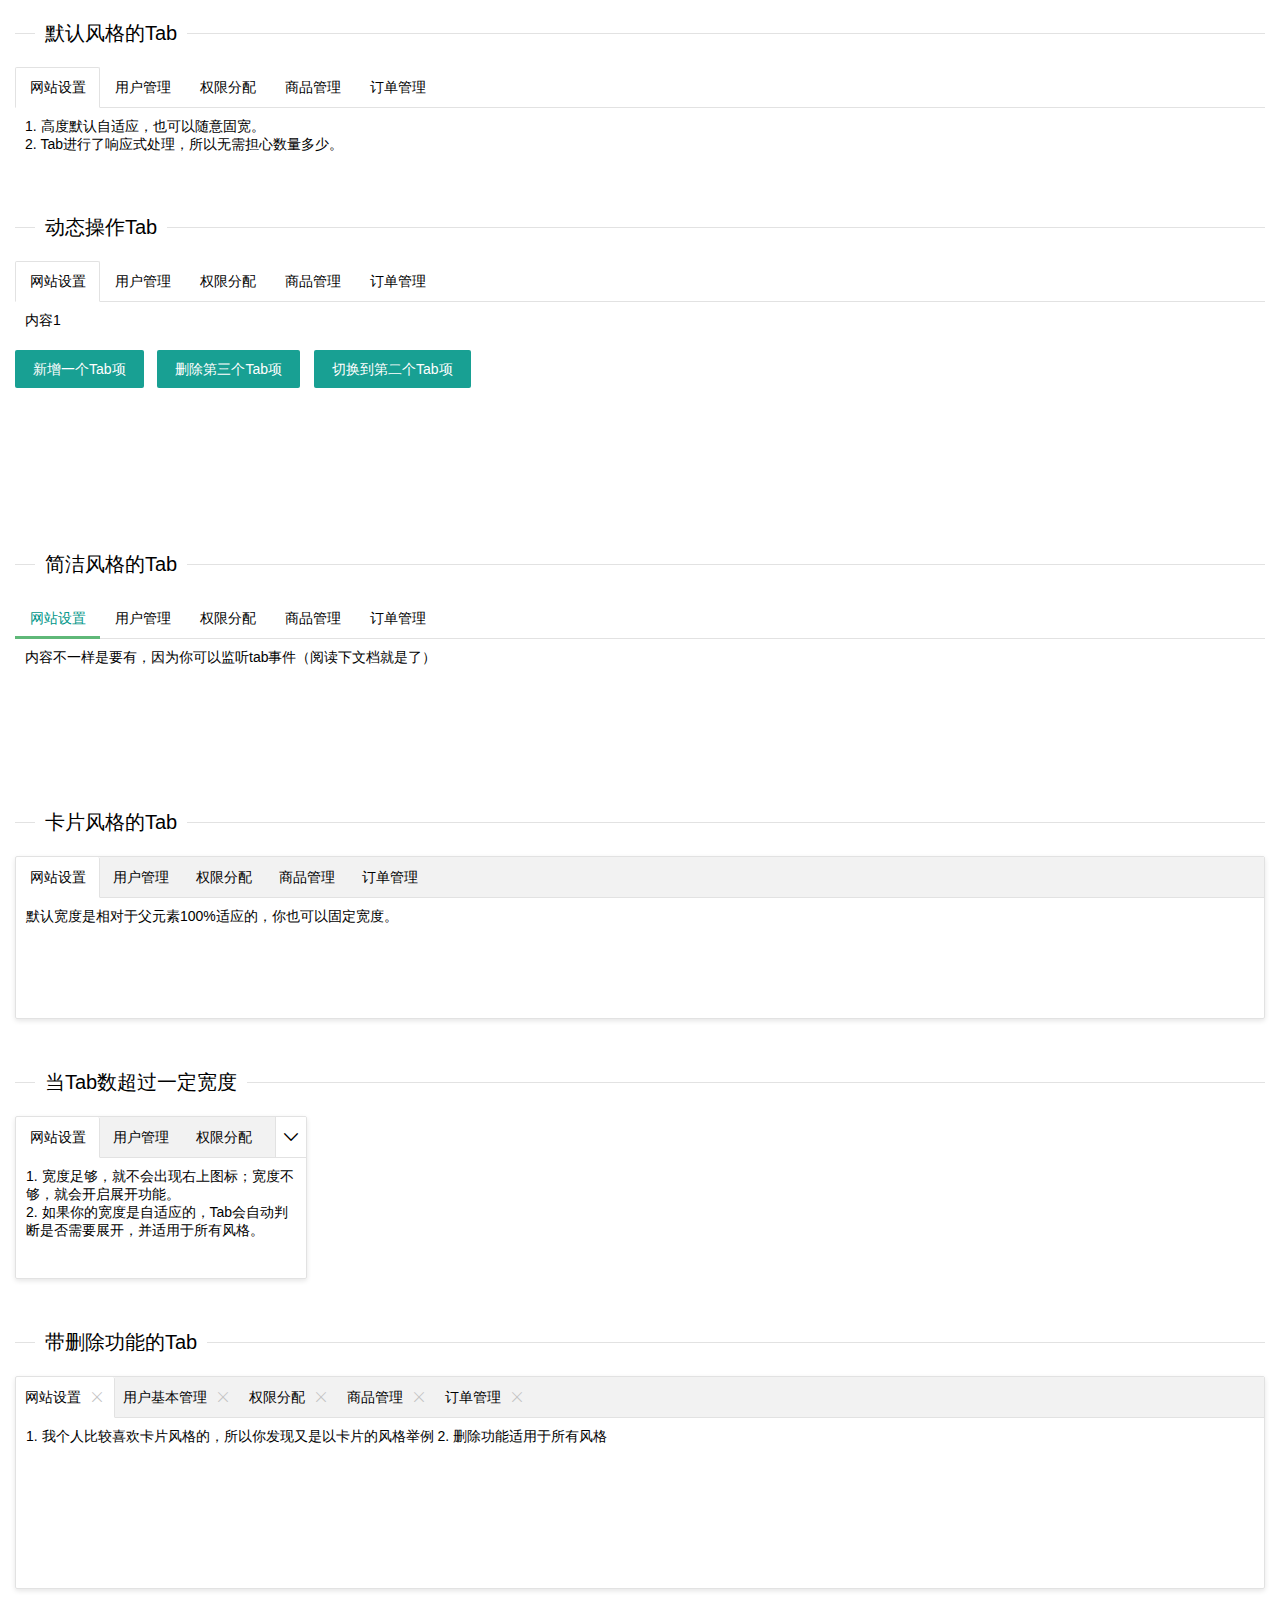
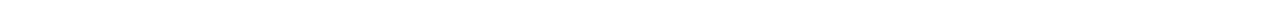
<file: src/main/webapp/admin/tab.html>
<!doctype html>
<html>

	<head>
		<meta charset="utf-8">
		<title>Layui</title>
		<meta name="renderer" content="webkit">
		<meta http-equiv="X-UA-Compatible" content="IE=edge,chrome=1">
		<meta name="viewport" content="width=device-width, initial-scale=1, maximum-scale=1">
		<link rel="stylesheet" href="plugins/layui/css/layui.css" media="all" />
	</head>

	<body>
<div style="margin: 15px;">
		<fieldset class="layui-elem-field layui-field-title" style="margin-top: 20px;">
			<legend>默认风格的Tab</legend>
		</fieldset>

		<div class="layui-tab">
			<ul class="layui-tab-title">
				<li class="layui-this">网站设置</li>
				<li>用户管理</li>
				<li>权限分配</li>
				<li>商品管理</li>
				<li>订单管理</li>
			</ul>
			<div class="layui-tab-content">
				<div class="layui-tab-item layui-show">
					1. 高度默认自适应，也可以随意固宽。
					<br>2. Tab进行了响应式处理，所以无需担心数量多少。
				</div>
				<div class="layui-tab-item">内容2</div>
				<div class="layui-tab-item">内容3</div>
				<div class="layui-tab-item">内容4</div>
				<div class="layui-tab-item">内容5</div>
			</div>
		</div>
		<fieldset class="layui-elem-field layui-field-title" style="margin-top: 50px;">
			<legend>动态操作Tab</legend>
		</fieldset>

		<div class="layui-tab" lay-filter="demo">
			<ul class="layui-tab-title">
				<li class="layui-this">网站设置</li>
				<li>用户管理</li>
				<li>权限分配</li>
				<li>商品管理</li>
				<li>订单管理</li>
			</ul>
			<div class="layui-tab-content">
				<div class="layui-tab-item layui-show">内容1</div>
				<div class="layui-tab-item">内容2</div>
				<div class="layui-tab-item">内容3</div>
				<div class="layui-tab-item">内容4</div>
				<div class="layui-tab-item">内容5</div>
			</div>
		</div>
		<div class="site-demo-button">
			<button class="layui-btn site-demo-active" data-type="tabAdd">新增一个Tab项</button>
			<button class="layui-btn site-demo-active" data-type="tabDelete">删除第三个Tab项</button>
			<button class="layui-btn site-demo-active" data-type="tabChange">切换到第二个Tab项</button>
		</div>

		<!-- 通用-970*90 -->
		<div style="margin-top: 20px;">
			<ins class="adsbygoogle" style="display:inline-block;width:970px;height:90px" data-ad-client="ca-pub-6111334333458862" data-ad-slot="6835627838"></ins>
		</div>

		<fieldset class="layui-elem-field layui-field-title" style="margin-top: 50px;">
			<legend>简洁风格的Tab</legend>
		</fieldset>

		<div class="layui-tab layui-tab-brief" lay-filter="docDemoTabBrief">
			<ul class="layui-tab-title">
				<li class="layui-this">网站设置</li>
				<li>用户管理</li>
				<li>权限分配</li>
				<li>商品管理</li>
				<li>订单管理</li>
			</ul>
			<div class="layui-tab-content" style="height: 100px;">
				<div class="layui-tab-item layui-show">内容不一样是要有，因为你可以监听tab事件（阅读下文档就是了）</div>
				<div class="layui-tab-item">内容2</div>
				<div class="layui-tab-item">内容3</div>
				<div class="layui-tab-item">内容4</div>
				<div class="layui-tab-item">内容5</div>
			</div>
		</div>

		<fieldset class="layui-elem-field layui-field-title" style="margin-top: 50px;">
			<legend>卡片风格的Tab</legend>
		</fieldset>

		<div class="layui-tab layui-tab-card">
			<ul class="layui-tab-title">
				<li class="layui-this">网站设置</li>
				<li>用户管理</li>
				<li>权限分配</li>
				<li>商品管理</li>
				<li>订单管理</li>
			</ul>
			<div class="layui-tab-content" style="height: 100px;">
				<div class="layui-tab-item layui-show">默认宽度是相对于父元素100%适应的，你也可以固定宽度。</div>
				<div class="layui-tab-item">2</div>
				<div class="layui-tab-item">3</div>
				<div class="layui-tab-item">4</div>
				<div class="layui-tab-item">5</div>
				<div class="layui-tab-item">6</div>
			</div>
		</div>

		<fieldset class="layui-elem-field layui-field-title" style="margin-top: 50px;">
			<legend>当Tab数超过一定宽度</legend>
		</fieldset>

		<div class="layui-tab layui-tab-card" style="width: 290px;">
			<ul class="layui-tab-title">
				<li class="layui-this">网站设置</li>
				<li>用户管理</li>
				<li>权限分配</li>
				<li>商品管理</li>
				<li>订单管理</li>
			</ul>
			<div class="layui-tab-content" style="height: 100px;">
				<div class="layui-tab-item layui-show">
					1. 宽度足够，就不会出现右上图标；宽度不够，就会开启展开功能。
					<br>2. 如果你的宽度是自适应的，Tab会自动判断是否需要展开，并适用于所有风格。
				</div>
				<div class="layui-tab-item">2</div>
				<div class="layui-tab-item">3</div>
				<div class="layui-tab-item">4</div>
				<div class="layui-tab-item">5</div>
				<div class="layui-tab-item">6</div>
			</div>
		</div>

		<fieldset class="layui-elem-field layui-field-title" style="margin-top: 50px;">
			<legend>带删除功能的Tab</legend>
		</fieldset>

		<div class="layui-tab layui-tab-card" lay-allowclose="true">
			<ul class="layui-tab-title">
				<li class="layui-this">网站设置</li>
				<li>用户基本管理</li>
				<li>权限分配</li>
				<li>商品管理</li>
				<li>订单管理</li>
			</ul>
			<div class="layui-tab-content" style="height: 150px;">
				<div class="layui-tab-item layui-show">
					1. 我个人比较喜欢卡片风格的，所以你发现又是以卡片的风格举例 2. 删除功能适用于所有风格
				</div>
				<div class="layui-tab-item">2</div>
				<div class="layui-tab-item">3</div>
				<div class="layui-tab-item">4</div>
				<div class="layui-tab-item">5</div>
				<div class="layui-tab-item">6</div>
			</div>
		</div>
</div>
		<script type="text/javascript" src="plugins/layui/layui.js"></script>
		<script>
			layui.use('element', function() {
				var $ = layui.jquery,
					element = layui.element(); //Tab的切换功能，切换事件监听等，需要依赖element模块

				//触发事件
				var active = {
					tabAdd: function() {
						//新增一个Tab项
						element.tabAdd('demo', {
							title: '新选项' + (Math.random() * 1000 | 0) //用于演示
								,
							content: '内容' + (Math.random() * 1000 | 0)
						})
					},
					tabDelete: function() {
						//删除指定Tab项
						element.tabDelete('demo', 2); //删除第3项（注意序号是从0开始计算）
					},
					tabChange: function() {
						//切换到指定Tab项
						element.tabChange('demo', 1); //切换到第2项（注意序号是从0开始计算）
					}
				};

				$('.site-demo-active').on('click', function() {
					var type = $(this).data('type');
					active[type] ? active[type].call(this) : '';
				});
			});
		</script>

	</body>

</html>
</file>
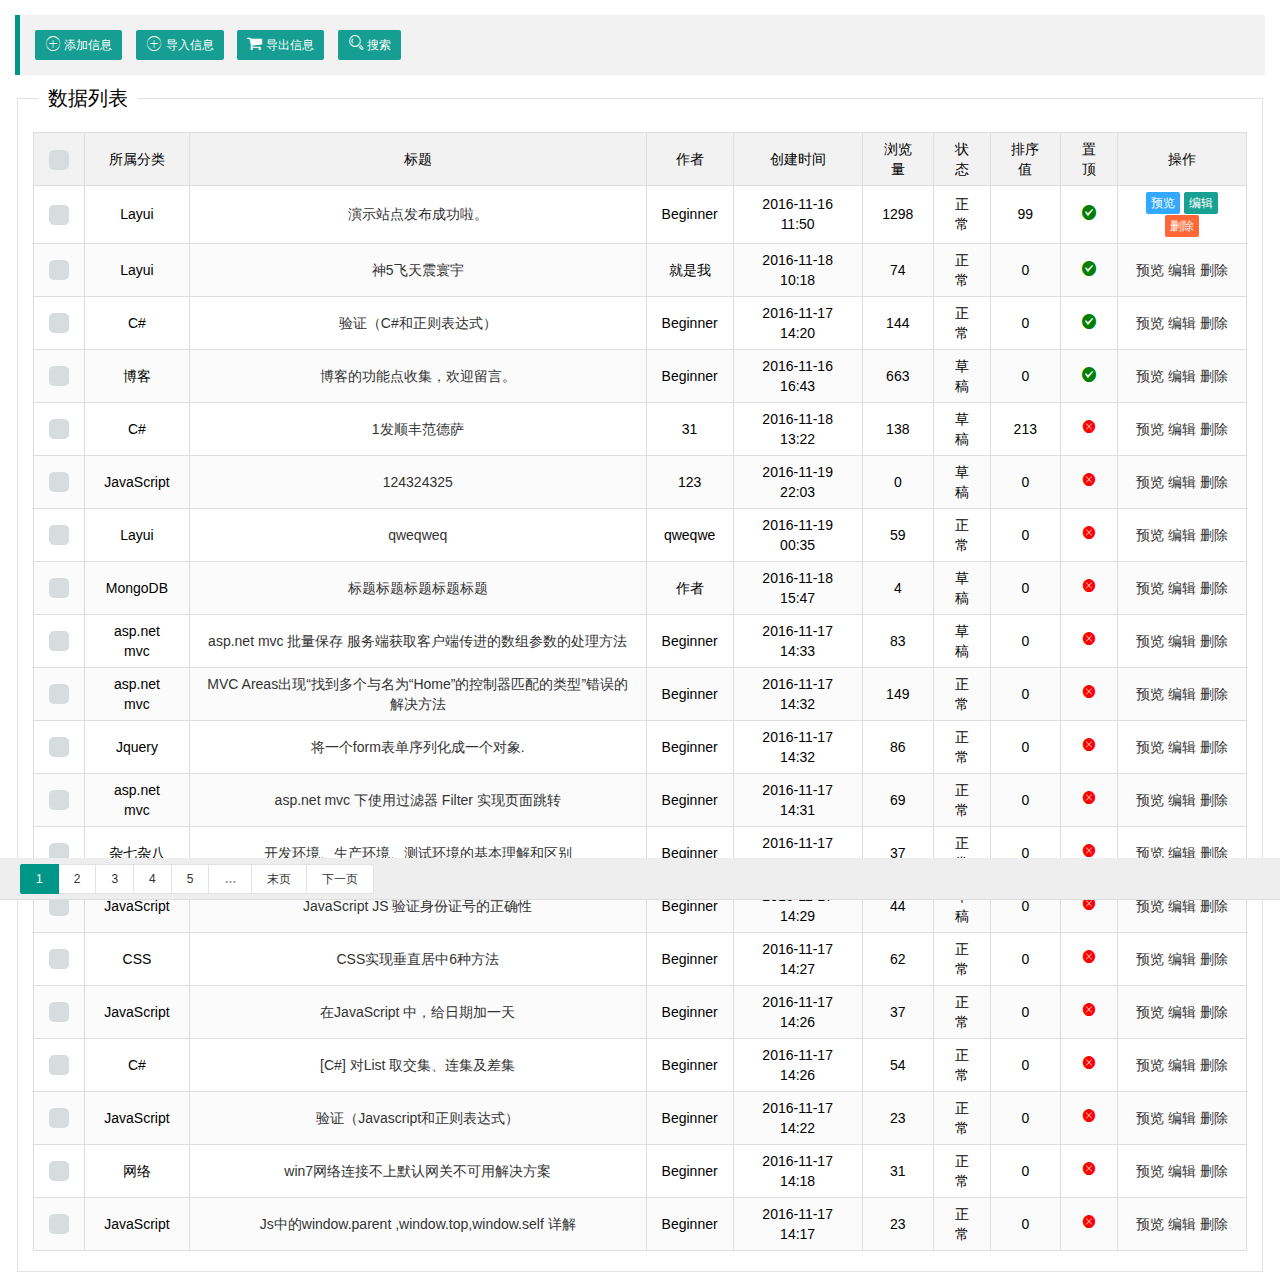
<file: src/main/webapp/admin/table.html>
<!DOCTYPE html>
<html>

	<head>
		<meta charset="UTF-8">
		<title>Table</title>
		<link rel="stylesheet" href="plugins/layui/css/layui.css" media="all" />
		<link rel="stylesheet" href="css/global.css" media="all">
		<link rel="stylesheet" href="plugins/font-awesome/css/font-awesome.min.css">
		<link rel="stylesheet" href="css/table.css" />
	</head>

	<body>
		<div class="admin-main">

			<blockquote class="layui-elem-quote">
				<a href="javascript:;" class="layui-btn layui-btn-small" id="add">
					<i class="layui-icon">&#xe608;</i> 添加信息
				</a>
				<a href="#" class="layui-btn layui-btn-small" id="import">
					<i class="layui-icon">&#xe608;</i> 导入信息
				</a>
				<a href="#" class="layui-btn layui-btn-small">
					<i class="fa fa-shopping-cart" aria-hidden="true"></i> 导出信息
				</a>
				<a href="javascript:;" class="layui-btn layui-btn-small" id="search">
					<i class="layui-icon">&#xe615;</i> 搜索
				</a>
			</blockquote>
			<fieldset class="layui-elem-field">
				<legend>数据列表</legend>
				<div class="layui-field-box">
					<table class="site-table table-hover">
						<thead>
							<tr>
								<th><input type="checkbox" id="selected-all"></th>
								<th>所属分类</th>
								<th>标题</th>
								<th>作者</th>
								<th>创建时间</th>
								<th>浏览量</th>
								<th>状态</th>
								<th>排序值</th>
								<th>置顶</th>
								<th>操作</th>
							</tr>
						</thead>
						<tbody>
							<tr>
								<td><input type="checkbox"></td>
								<td>Layui</td>
								<td>
									<a href="/manage/article_edit_1">演示站点发布成功啦。</a>
								</td>
								<td>Beginner</td>
								<td>2016-11-16 11:50</td>
								<td>1298</td>
								<td>正常</td>
								<td>99</td>
								<td style="text-align:center;"><i class="layui-icon" style="color:green;"></i></td>
								<td>
									<a href="/detail-1" target="_blank" class="layui-btn layui-btn-normal layui-btn-mini">预览</a>
									<a href="/manage/article_edit_1" class="layui-btn layui-btn-mini">编辑</a>
									<a href="javascript:;" data-id="1" data-opt="del" class="layui-btn layui-btn-danger layui-btn-mini">删除</a>
								</td>
							</tr>
							<tr>
								<td><input type="checkbox"></td>
								<td>Layui</td>
								<td>
									<a href="/manage/article_edit_19">神5飞天震寰宇</a>
								</td>
								<td>就是我</td>
								<td>2016-11-18 10:18</td>
								<td>74</td>
								<td>正常</td>
								<td>0</td>
								<td style="text-align:center;"><i class="layui-icon" style="color:green;"></i></td>
								<td>
									<a href="/detail-19" target="_blank">预览</a>
									<a href="/manage/article_edit_19">编辑</a>
									<a href="javascript:;" data-id="19" data-opt="del">删除</a>
								</td>
							</tr>
							<tr>
								<td><input type="checkbox"></td>
								<td>C#</td>
								<td>
									<a href="/manage/article_edit_8">验证（C#和正则表达式）</a>
								</td>
								<td>Beginner</td>
								<td>2016-11-17 14:20</td>
								<td>144</td>
								<td>正常</td>
								<td>0</td>
								<td style="text-align:center;"><i class="layui-icon" style="color:green;"></i></td>
								<td>
									<a href="/detail-8" target="_blank">预览</a>
									<a href="/manage/article_edit_8">编辑</a>
									<a href="javascript:;" data-id="8" data-opt="del">删除</a>
								</td>
							</tr>
							<tr>
								<td><input type="checkbox"></td>
								<td>博客</td>
								<td>
									<a href="/manage/article_edit_4">博客的功能点收集，欢迎留言。</a>
								</td>
								<td>Beginner</td>
								<td>2016-11-16 16:43</td>
								<td>663</td>
								<td>草稿</td>
								<td>0</td>
								<td style="text-align:center;"><i class="layui-icon" style="color:green;"></i></td>
								<td>
									<a href="/detail-4" target="_blank">预览</a>
									<a href="/manage/article_edit_4">编辑</a>
									<a href="javascript:;" data-id="4" data-opt="del">删除</a>
								</td>
							</tr>
							<tr>
								<td><input type="checkbox"></td>
								<td>C#</td>
								<td>
									<a href="/manage/article_edit_20">1发顺丰范德萨</a>
								</td>
								<td>31</td>
								<td>2016-11-18 13:22</td>
								<td>138</td>
								<td>草稿</td>
								<td>213</td>
								<td style="text-align:center;"><i class="layui-icon" style="color:red;">ဇ</i></td>
								<td>
									<a href="/detail-20" target="_blank">预览</a>
									<a href="/manage/article_edit_20">编辑</a>
									<a href="javascript:;" data-id="20" data-opt="del">删除</a>
								</td>
							</tr>
							<tr>
								<td><input type="checkbox"></td>
								<td>JavaScript</td>
								<td>
									<a href="/manage/article_edit_23">124324325</a>
								</td>
								<td>123</td>
								<td>2016-11-19 22:03</td>
								<td>0</td>
								<td>草稿</td>
								<td>0</td>
								<td style="text-align:center;"><i class="layui-icon" style="color:red;">ဇ</i></td>
								<td>
									<a href="/detail-23" target="_blank">预览</a>
									<a href="/manage/article_edit_23">编辑</a>
									<a href="javascript:;" data-id="23" data-opt="del">删除</a>
								</td>
							</tr>
							<tr>
								<td><input type="checkbox"></td>
								<td>Layui</td>
								<td>
									<a href="/manage/article_edit_22">qweqweq</a>
								</td>
								<td>qweqwe</td>
								<td>2016-11-19 00:35</td>
								<td>59</td>
								<td>正常</td>
								<td>0</td>
								<td style="text-align:center;"><i class="layui-icon" style="color:red;">ဇ</i></td>
								<td>
									<a href="/detail-22" target="_blank">预览</a>
									<a href="/manage/article_edit_22">编辑</a>
									<a href="javascript:;" data-id="22" data-opt="del">删除</a>
								</td>
							</tr>
							<tr>
								<td><input type="checkbox"></td>
								<td>MongoDB</td>
								<td>
									<a href="/manage/article_edit_21">标题标题标题标题标题</a>
								</td>
								<td>作者</td>
								<td>2016-11-18 15:47</td>
								<td>4</td>
								<td>草稿</td>
								<td>0</td>
								<td style="text-align:center;"><i class="layui-icon" style="color:red;">ဇ</i></td>
								<td>
									<a href="/detail-21" target="_blank">预览</a>
									<a href="/manage/article_edit_21">编辑</a>
									<a href="javascript:;" data-id="21" data-opt="del">删除</a>
								</td>
							</tr>
							<tr>
								<td><input type="checkbox"></td>
								<td>asp.net mvc</td>
								<td>
									<a href="/manage/article_edit_18">asp.net mvc 批量保存 服务端获取客户端传进的数组参数的处理方法</a>
								</td>
								<td>Beginner</td>
								<td>2016-11-17 14:33</td>
								<td>83</td>
								<td>草稿</td>
								<td>0</td>
								<td style="text-align:center;"><i class="layui-icon" style="color:red;">ဇ</i></td>
								<td>
									<a href="/detail-18" target="_blank">预览</a>
									<a href="/manage/article_edit_18">编辑</a>
									<a href="javascript:;" data-id="18" data-opt="del">删除</a>
								</td>
							</tr>
							<tr>
								<td><input type="checkbox"></td>
								<td>asp.net mvc</td>
								<td>
									<a href="/manage/article_edit_17">MVC Areas出现“找到多个与名为“Home”的控制器匹配的类型”错误的解决方法</a>
								</td>
								<td>Beginner</td>
								<td>2016-11-17 14:32</td>
								<td>149</td>
								<td>正常</td>
								<td>0</td>
								<td style="text-align:center;"><i class="layui-icon" style="color:red;">ဇ</i></td>
								<td>
									<a href="/detail-17" target="_blank">预览</a>
									<a href="/manage/article_edit_17">编辑</a>
									<a href="javascript:;" data-id="17" data-opt="del">删除</a>
								</td>
							</tr>
							<tr>
								<td><input type="checkbox"></td>
								<td>Jquery</td>
								<td>
									<a href="/manage/article_edit_16">将一个form表单序列化成一个对象.</a>
								</td>
								<td>Beginner</td>
								<td>2016-11-17 14:32</td>
								<td>86</td>
								<td>正常</td>
								<td>0</td>
								<td style="text-align:center;"><i class="layui-icon" style="color:red;">ဇ</i></td>
								<td>
									<a href="/detail-16" target="_blank">预览</a>
									<a href="/manage/article_edit_16">编辑</a>
									<a href="javascript:;" data-id="16" data-opt="del">删除</a>
								</td>
							</tr>
							<tr>
								<td><input type="checkbox"></td>
								<td>asp.net mvc</td>
								<td>
									<a href="/manage/article_edit_15">asp.net mvc 下使用过滤器 Filter 实现页面跳转</a>
								</td>
								<td>Beginner</td>
								<td>2016-11-17 14:31</td>
								<td>69</td>
								<td>正常</td>
								<td>0</td>
								<td style="text-align:center;"><i class="layui-icon" style="color:red;">ဇ</i></td>
								<td>
									<a href="/detail-15" target="_blank">预览</a>
									<a href="/manage/article_edit_15">编辑</a>
									<a href="javascript:;" data-id="15" data-opt="del">删除</a>
								</td>
							</tr>
							<tr>
								<td><input type="checkbox"></td>
								<td>杂七杂八</td>
								<td>
									<a href="/manage/article_edit_14">开发环境、生产环境、测试环境的基本理解和区别</a>
								</td>
								<td>Beginner</td>
								<td>2016-11-17 14:30</td>
								<td>37</td>
								<td>正常</td>
								<td>0</td>
								<td style="text-align:center;"><i class="layui-icon" style="color:red;">ဇ</i></td>
								<td>
									<a href="/detail-14" target="_blank">预览</a>
									<a href="/manage/article_edit_14">编辑</a>
									<a href="javascript:;" data-id="14" data-opt="del">删除</a>
								</td>
							</tr>
							<tr>
								<td><input type="checkbox"></td>
								<td>JavaScript</td>
								<td>
									<a href="/manage/article_edit_13">JavaScript JS 验证身份证号的正确性</a>
								</td>
								<td>Beginner</td>
								<td>2016-11-17 14:29</td>
								<td>44</td>
								<td>草稿</td>
								<td>0</td>
								<td style="text-align:center;"><i class="layui-icon" style="color:red;">ဇ</i></td>
								<td>
									<a href="/detail-13" target="_blank">预览</a>
									<a href="/manage/article_edit_13">编辑</a>
									<a href="javascript:;" data-id="13" data-opt="del">删除</a>
								</td>
							</tr>
							<tr>
								<td><input type="checkbox"></td>
								<td>CSS</td>
								<td>
									<a href="/manage/article_edit_12">CSS实现垂直居中6种方法</a>
								</td>
								<td>Beginner</td>
								<td>2016-11-17 14:27</td>
								<td>62</td>
								<td>正常</td>
								<td>0</td>
								<td style="text-align:center;"><i class="layui-icon" style="color:red;">ဇ</i></td>
								<td>
									<a href="/detail-12" target="_blank">预览</a>
									<a href="/manage/article_edit_12">编辑</a>
									<a href="javascript:;" data-id="12" data-opt="del">删除</a>
								</td>
							</tr>
							<tr>
								<td><input type="checkbox"></td>
								<td>JavaScript</td>
								<td>
									<a href="/manage/article_edit_11">在JavaScript 中，给日期加一天</a>
								</td>
								<td>Beginner</td>
								<td>2016-11-17 14:26</td>
								<td>37</td>
								<td>正常</td>
								<td>0</td>
								<td style="text-align:center;"><i class="layui-icon" style="color:red;">ဇ</i></td>
								<td>
									<a href="/detail-11" target="_blank">预览</a>
									<a href="/manage/article_edit_11">编辑</a>
									<a href="javascript:;" data-id="11" data-opt="del">删除</a>
								</td>
							</tr>
							<tr>
								<td><input type="checkbox"></td>
								<td>C#</td>
								<td>
									<a href="/manage/article_edit_10">[C#] 对List 取交集、连集及差集</a>
								</td>
								<td>Beginner</td>
								<td>2016-11-17 14:26</td>
								<td>54</td>
								<td>正常</td>
								<td>0</td>
								<td style="text-align:center;"><i class="layui-icon" style="color:red;">ဇ</i></td>
								<td>
									<a href="/detail-10" target="_blank">预览</a>
									<a href="/manage/article_edit_10">编辑</a>
									<a href="javascript:;" data-id="10" data-opt="del">删除</a>
								</td>
							</tr>
							<tr>
								<td><input type="checkbox"></td>
								<td>JavaScript</td>
								<td>
									<a href="/manage/article_edit_9">验证（Javascript和正则表达式）</a>
								</td>
								<td>Beginner</td>
								<td>2016-11-17 14:22</td>
								<td>23</td>
								<td>正常</td>
								<td>0</td>
								<td style="text-align:center;"><i class="layui-icon" style="color:red;">ဇ</i></td>
								<td>
									<a href="/detail-9" target="_blank">预览</a>
									<a href="/manage/article_edit_9">编辑</a>
									<a href="javascript:;" data-id="9" data-opt="del">删除</a>
								</td>
							</tr>
							<tr>
								<td><input type="checkbox"></td>
								<td>网络</td>
								<td>
									<a href="/manage/article_edit_7">win7网络连接不上默认网关不可用解决方案</a>
								</td>
								<td>Beginner</td>
								<td>2016-11-17 14:18</td>
								<td>31</td>
								<td>正常</td>
								<td>0</td>
								<td style="text-align:center;"><i class="layui-icon" style="color:red;">ဇ</i></td>
								<td>
									<a href="/detail-7" target="_blank">预览</a>
									<a href="/manage/article_edit_7">编辑</a>
									<a href="javascript:;" data-id="7" data-opt="del">删除</a>
								</td>
							</tr>
							<tr>
								<td><input type="checkbox"></td>
								<td>JavaScript</td>
								<td>
									<a href="/manage/article_edit_6">Js中的window.parent ,window.top,window.self 详解</a>
								</td>
								<td>Beginner</td>
								<td>2016-11-17 14:17</td>
								<td>23</td>
								<td>正常</td>
								<td>0</td>
								<td style="text-align:center;"><i class="layui-icon" style="color:red;">ဇ</i></td>
								<td>
									<a href="/detail-6" target="_blank">预览</a>
									<a href="/manage/article_edit_6">编辑</a>
									<a href="javascript:;" data-id="6" data-opt="del">删除</a>
								</td>
							</tr>
						</tbody>
					</table>

				</div>
			</fieldset>
			<div class="admin-table-page">
				<div id="page" class="page">
				</div>
			</div>
		</div>
		<script type="text/javascript" src="plugins/layui/layui.js"></script>
		<script>
			layui.config({
				base: 'plugins/layui/modules/'
			});

			layui.use(['icheck', 'laypage','layer'], function() {
				var $ = layui.jquery,
					laypage = layui.laypage,
					layer = parent.layer === undefined ? layui.layer : parent.layer;
				$('input').iCheck({
					checkboxClass: 'icheckbox_flat-green'
				});

				//page
				laypage({
					cont: 'page',
					pages: 25 //总页数
						,
					groups: 5 //连续显示分页数
						,
					jump: function(obj, first) {
						//得到了当前页，用于向服务端请求对应数据
						var curr = obj.curr;
						if(!first) {
							//layer.msg('第 '+ obj.curr +' 页');
						}
					}
				});

				$('#search').on('click', function() {
					parent.layer.alert('你点击了搜索按钮')
				});

				$('#add').on('click', function() {
					$.get('temp/edit-form.html', null, function(form) {
						layer.open({
							type: 1,
							title: '添加表单',
							content: form,
							btn: ['保存', '取消'],
							area: ['600px', '400px'],
							maxmin: true,
							yes: function(index) {
								console.log(index);
							},
							full: function(elem) {
								var win = window.top === window.self ? window : parent.window;
								$(win).on('resize', function() {
									var $this = $(this);
									elem.width($this.width()).height($this.height()).css({
										top: 0,
										left: 0
									});
									elem.children('div.layui-layer-content').height($this.height() - 95);
								});
							}
						});
					});
				});

				$('#import').on('click', function() {
					var that = this;
					var index = layer.tips('只想提示地精准些', that,{tips: [1, 'white']});
					$('#layui-layer'+index).children('div.layui-layer-content').css('color','#000000');
				});

				$('.site-table tbody tr').on('click', function(event) {
					var $this = $(this);
					var $input = $this.children('td').eq(0).find('input');
					$input.on('ifChecked', function(e) {
						$this.css('background-color', '#EEEEEE');
					});
					$input.on('ifUnchecked', function(e) {
						$this.removeAttr('style');
					});
					$input.iCheck('toggle');
				}).find('input').each(function() {
					var $this = $(this);
					$this.on('ifChecked', function(e) {
						$this.parents('tr').css('background-color', '#EEEEEE');
					});
					$this.on('ifUnchecked', function(e) {
						$this.parents('tr').removeAttr('style');
					});
				});
				$('#selected-all').on('ifChanged', function(event) {
					var $input = $('.site-table tbody tr td').find('input');
					$input.iCheck(event.currentTarget.checked ? 'check' : 'uncheck');
				});
			});
		</script>
	</body>

</html>
</file>
<file: src/main/webapp/admin/plugins/layui/css/layui.css>
/** layui-v1.0.7 LGPL License By http://www.layui.com */
 .layui-btn,.layui-inline,img{vertical-align:middle}.layui-btn,.layui-unselect{-webkit-user-select:none;-ms-user-select:none;-moz-user-select:none}.layui-laypage a,a{text-decoration:none}.layui-btn,.layui-tree li i,.layui-unselect{-moz-user-select:none}.layui-form-select dl,.layui-nav-child{min-width:100%;box-shadow:0 2px 4px rgba(0,0,0,.12)}blockquote,body,button,dd,div,dl,dt,form,h1,h2,h3,h4,h5,h6,input,li,ol,p,pre,td,textarea,th,ul{margin:0;padding:0;-webkit-tap-highlight-color:rgba(0,0,0,0)}a:active,a:hover{outline:0}img{display:inline-block;border:none}li{list-style:none}table{border-collapse:collapse;border-spacing:0}h1,h2,h3{font-size:14px;font-weight:400}h4,h5,h6{font-size:100%;font-weight:400}button,input,optgroup,option,select,textarea{font-family:inherit;font-size:inherit;font-style:inherit;font-weight:inherit;outline:0}pre{white-space:pre-wrap;white-space:-moz-pre-wrap;white-space:-pre-wrap;white-space:-o-pre-wrap;word-wrap:break-word}::-webkit-scrollbar{width:10px;height:10px}::-webkit-scrollbar-button:vertical{display:none}::-webkit-scrollbar-corner,::-webkit-scrollbar-track{background-color:#e2e2e2}::-webkit-scrollbar-thumb{border-radius:0;background-color:rgba(0,0,0,.3)}::-webkit-scrollbar-thumb:vertical:hover{background-color:rgba(0,0,0,.35)}::-webkit-scrollbar-thumb:vertical:active{background-color:rgba(0,0,0,.38)}@font-face{font-family:layui-icon;src:url(../font/iconfont.eot);src:url(../font/iconfont.eot?#iefix) format('embedded-opentype'),url(../font/iconfont.woff) format('woff'),url(../font/iconfont.ttf) format('truetype'),url(../font/iconfont.svg#iconfont) format('svg')}.layui-icon{font-family:layui-icon!important;font-size:16px;font-style:normal;-webkit-font-smoothing:antialiased;-moz-osx-font-smoothing:grayscale}body{line-height:24px;font:14px Helvetica Neue,Helvetica,PingFang SC,\5FAE\8F6F\96C5\9ED1,Tahoma,Arial,sans-serif}.layui-flow-more a cite,.layui-laypage em,.layui-tree li a cite,a cite{font-style:normal}hr{height:1px;margin:10px 0;border:0;background-color:#e2e2e2;clear:both}a{color:#333}a:hover{color:#777}a cite{*cursor:pointer}.layui-box,.layui-box *{-webkit-box-sizing:content-box!important;-moz-box-sizing:content-box!important;box-sizing:content-box!important}.layui-border-box,.layui-border-box *{-webkit-box-sizing:border-box!important;-moz-box-sizing:border-box!important;box-sizing:border-box!important}.layui-clear{clear:both;*zoom:1}.layui-clear:after{content:'\20';clear:both;*zoom:1;display:block;height:0}.layui-inline{position:relative;display:inline-block;*display:inline;*zoom:1}.layui-edge{position:absolute;width:0;height:0;border-style:dashed;border-color:transparent;overflow:hidden}.layui-elip{text-overflow:ellipsis;overflow:hidden;white-space:nowrap}.layui-disabled,.layui-disabled:hover{color:#d2d2d2!important;cursor:not-allowed!important}.layui-circle{border-radius:100%}.layui-show{display:block!important}.layui-hide{display:none!important}.layui-main{position:relative;width:1140px;margin:0 auto}.layui-header{position:relative;z-index:1000;height:65px}.layui-header a:hover{transition:all .5s;-webkit-transition:all .5s}.layui-side{position:fixed;top:0;bottom:0;z-index:999;width:200px;overflow-x:hidden}.layui-side-scroll{width:220px;height:100%;overflow-x:hidden}.layui-body{position:absolute;left:200px;right:0;top:0;bottom:0;z-index:998;width:auto;overflow:hidden;overflow-y:auto;-webkit-box-sizing:border-box;-moz-box-sizing:border-box;box-sizing:border-box}.layui-layout-admin .layui-header{border-bottom:5px solid #1AA094}.layui-layout-admin .layui-side{top:70px;width:200px;overflow-x:hidden}.layui-layout-admin .layui-body{top:70px;bottom:44px}.layui-layout-admin .layui-main{width:auto;margin:0 15px}.layui-layout-admin .layui-footer{position:fixed;left:200px;right:0;bottom:0;height:44px;background-color:#eee}.layui-btn,.layui-input,.layui-select,.layui-textarea,.layui-upload-button{outline:0;-webkit-transition:border-color .3s cubic-bezier(.65,.05,.35,.5);transition:border-color .3s cubic-bezier(.65,.05,.35,.5);-webkit-box-sizing:border-box!important;-moz-box-sizing:border-box!important;box-sizing:border-box!important}.layui-elem-quote{margin-bottom:10px;padding:15px;line-height:22px;border-left:5px solid #009688;border-radius:0 2px 2px 0;background-color:#f2f2f2}.layui-quote-nm{border-color:#e2e2e2;border-style:solid;border-width:1px 1px 1px 5px;background:0 0}.layui-elem-field{margin-bottom:10px;padding:0;border:1px solid #e2e2e2}.layui-elem-field legend{margin-left:20px;padding:0 10px;font-size:20px;font-weight:300}.layui-field-title{margin:10px 0 20px;border:none;border-top:1px solid #e2e2e2}.layui-field-box{padding:10px 15px}.layui-field-title .layui-field-box{padding:10px 0}.layui-bg-black{background-color:#393D49;color:#c2c2c2}.layui-bg-black a{color:#c2c2c2}.layui-bg-black a:hover{color:#fff}.layui-bg-gray{background-color:#eee;color:#333}.layui-bg-green{background-color:#009688;color:#D7EEE8}.layui-bg-blue{background-color:#1E9FFF;color:#D7EEE8}.layui-word-aux{font-size:12px;color:#999;padding:0 5px}.layui-btn{display:inline-block;height:38px;line-height:38px;padding:0 18px;background-color:#009688;color:#fff;white-space:nowrap;text-align:center;border:none;border-radius:2px;cursor:pointer;opacity:.9;filter:alpha(opacity=90)}.layui-btn:hover{opacity:.8;filter:alpha(opacity=80);color:#fff}.layui-btn:active{opacity:1;filter:alpha(opacity=100)}.layui-btn+.layui-btn{margin-left:10px}.layui-btn-radius{border-radius:100px}.layui-btn .layui-icon{font-size:18px;vertical-align:bottom}.layui-btn-primary{border:1px solid #C9C9C9;background-color:#fff;color:#555}.layui-btn-primary:hover{border-color:#009688;color:#333}.layui-btn-normal{background-color:#1E9FFF}.layui-btn-warm{background-color:#F7B824}.layui-btn-danger{background-color:#FF5722}.layui-btn-disabled,.layui-btn-disabled:active,.layui-btn-disabled:hover{border:1px solid #e6e6e6;background-color:#FBFBFB;color:#C9C9C9;cursor:not-allowed;opacity:1}.layui-btn-big{height:44px;line-height:44px;padding:0 25px;font-size:16px}.layui-btn-small{height:30px;line-height:30px;padding:0 10px;font-size:12px}.layui-btn-small i{font-size:16px!important}.layui-btn-mini{height:22px;line-height:22px;padding:0 5px;font-size:12px}.layui-btn-mini i{font-size:14px!important}.layui-input,.layui-select,.layui-textarea{height:38px;line-height:38px;line-height:36px\9;border:1px solid #e6e6e6;background-color:#fff;border-radius:2px}.layui-form-label,.layui-form-mid,.layui-textarea{line-height:20px;position:relative}.layui-input,.layui-textarea{display:block;width:100%;padding-left:10px}.layui-input:hover,.layui-textarea:hover{border-color:#D2D2D2!important}.layui-input:focus,.layui-textarea:focus{border-color:#C9C9C9!important}.layui-textarea{min-height:100px;height:auto;padding:6px 10px;resize:vertical}.layui-select{padding:0 10px}.layui-form input[type=checkbox],.layui-form input[type=radio],.layui-form select{display:none}.layui-form-item{margin-bottom:15px;clear:both;*zoom:1}.layui-form-item:after{content:'\20';clear:both;*zoom:1;display:block;height:0}.layui-form-label{float:left;display:block;padding:9px 15px;width:80px;font-weight:400;text-align:right}.layui-form-item .layui-inline{margin-bottom:5px;margin-right:10px}.layui-input-block,.layui-input-inline{position:relative}.layui-input-block{margin-left:110px;min-height:36px}.layui-input-inline{display:inline-block;vertical-align:middle}.layui-form-item .layui-input-inline{float:left;width:190px;margin-right:10px}.layui-form-text .layui-input-inline{width:auto}.layui-form-mid{float:left;display:block;padding:8px 0;margin-right:10px}.layui-form-danger+.layui-form-select .layui-input,.layui-form-danger:focus{border:1px solid #FF5722!important}.layui-form-select{position:relative}.layui-form-select .layui-input{padding-right:30px;cursor:pointer}.layui-form-select .layui-edge{position:absolute;right:10px;top:50%;margin-top:-3px;cursor:pointer;border-width:6px;border-top-color:#c2c2c2;border-top-style:solid;transition:all .3s;-webkit-transition:all .3s}.layui-form-checkbox,.layui-form-switch{-webkit-transition:.1s linear;cursor:pointer}.layui-form-select dl{display:none;position:absolute;left:0;top:42px;padding:5px 0;z-index:999;border:1px solid #d2d2d2;max-height:300px;overflow-y:auto;background-color:#fff;border-radius:2px;box-sizing:border-box}.layui-form-select dl dd,.layui-form-select dl dt{padding:0 10px;line-height:36px;white-space:nowrap;overflow:hidden;text-overflow:ellipsis}.layui-form-select dl dt{font-size:12px;color:#999}.layui-form-select dl dd{cursor:pointer}.layui-form-select dl dd:hover{background-color:#f2f2f2}.layui-form-select .layui-select-group dd{padding-left:20px}.layui-form-select dl dd.layui-this{background-color:#5FB878;color:#fff}.layui-form-checkbox,.layui-form-select dl dd.layui-disabled{background-color:#fff}.layui-form-selected dl{display:block}.layui-form-checkbox,.layui-form-checkbox *,.layui-form-radio,.layui-form-radio *,.layui-form-switch{display:inline-block;vertical-align:middle}.layui-form-selected .layui-edge{margin-top:-9px;-webkit-transform:rotate(180deg);transform:rotate(180deg);margin-top:-3px\9}:root .layui-form-selected .layui-edge{margin-top:-9px\0/IE9}.layui-select-disabled .layui-disabled{border-color:#eee!important}.layui-select-disabled .layui-edge{border-top-color:#d2d2d2}.layui-form-checkbox{position:relative;height:30px;line-height:28px;margin:4px 10px 0 0;padding-right:30px;border:1px solid #d2d2d2;font-size:0;border-radius:2px;transition:.1s linear;box-sizing:border-box!important}.layui-form-checkbox:hover{border:1px solid #c2c2c2}.layui-form-checkbox span{padding:0 10px;font-size:14px;background-color:#d2d2d2;color:#fff;overflow:hidden;white-space:nowrap;text-overflow:ellipsis}.layui-form-checkbox:hover span{background-color:#c2c2c2}.layui-form-checkbox i{position:absolute;right:0;width:37px;color:#fff;font-size:20px}.layui-form-checkbox:hover i{color:#c2c2c2}.layui-form-checked,.layui-form-checked:hover{border:1px solid #5FB878}.layui-form-checked span,.layui-form-checked:hover span{background-color:#5FB878}.layui-form-checked i,.layui-form-checked:hover i{color:#5FB878}.layui-form-switch{position:relative;height:22px;line-height:22px;width:40px;padding:0 5px;margin-top:8px;border:1px solid #d2d2d2;border-radius:20px;background-color:#fff;transition:.1s linear}.layui-form-switch i{position:absolute;left:5px;top:3px;width:16px;height:16px;border-radius:20px;background-color:#d2d2d2;-webkit-transition:.1s linear;transition:.1s linear}.layui-form-onswitch{border-color:#5FB878;background-color:#5FB878}.layui-form-onswitch:before{content:'ON';color:#fff}.layui-form-onswitch i{left:30px;background-color:#fff}.layui-checkbox-disbaled{border-color:#e2e2e2!important}.layui-checkbox-disbaled span{background-color:#e2e2e2!important}.layui-checkbox-disbaled:hover i{color:#fff!important}.layui-form-radio{line-height:28px;margin:6px 10px 0 0;padding-right:10px;cursor:pointer;font-size:0}.layui-form-radio i{margin-right:8px;font-size:22px;color:#c2c2c2}.layui-form-radio span{font-size:14px}.layui-form-radio i:hover,.layui-form-radioed i{color:#5FB878}.layui-radio-disbaled i{color:#e2e2e2!important}.layui-form-pane .layui-form-label{width:80px;padding:8px 15px;line-height:20px;border:1px solid #e6e6e6;border-radius:2px 0 0 2px;text-align:center;background-color:#FBFBFB;overflow:hidden;white-space:nowrap;text-overflow:ellipsis}.layui-form-pane .layui-input-inline{margin-left:-1px}.layui-form-pane .layui-input-block{margin-left:112px;left:-1px}.layui-form-pane .layui-input{border-radius:0 2px 2px 0}.layui-form-pane .layui-form-text .layui-form-label{float:none;width:100%;border-right:1px solid #e6e6e6;border-radius:2px;box-sizing:border-box!important;text-align:left}.layui-laypage button,.layui-laypage input,.layui-nav{-webkit-box-sizing:border-box!important;-moz-box-sizing:border-box!important}.layui-form-pane .layui-form-text .layui-input-inline{display:block;margin:0;top:-1px;clear:both}.layui-form-pane .layui-form-text .layui-input-block{margin:0;left:0;top:-1px}.layui-form-pane .layui-form-text .layui-textarea{min-height:100px;border-radius:0 0 2px 2px}.layui-form-pane .layui-input:hover,.layui-form-pane .layui-textarea:hover{border-color:#e6e6e6!important}.layui-form-pane .layui-input:focus,.layui-form-pane .layui-textarea:focus{border-color:#e6e6e6!important}.layui-form-pane .layui-form-checkbox{margin:0 0 10px 10px}.layui-form-pane .layui-form-radio,.layui-form-pane .layui-form-switch{margin-left:10px}.layui-layedit{border:1px solid #d2d2d2;border-radius:2px}.layui-layedit-tool{padding:3px 5px;border-bottom:1px solid #e2e2e2;font-size:0}.layedit-tool-fixed{position:fixed;top:0;border-top:1px solid #e2e2e2}.layui-layedit-tool .layedit-tool-mid,.layui-layedit-tool .layui-icon{display:inline-block;vertical-align:middle;text-align:center;font-size:14px}.layui-layedit-tool .layui-icon{position:relative;width:32px;height:30px;line-height:30px;margin:3px 5px;color:#777;cursor:pointer;border-radius:2px}.layui-layedit-tool .layui-icon:hover{color:#393D49}.layui-layedit-tool .layui-icon:active{color:#000}.layui-layedit-tool .layedit-tool-active{background-color:#e2e2e2;color:#000}.layui-layedit-tool .layui-disabled,.layui-layedit-tool .layui-disabled:hover{color:#d2d2d2;cursor:not-allowed}.layui-layedit-tool .layedit-tool-mid{width:1px;height:18px;margin:0 10px;background-color:#d2d2d2}.layedit-tool-html{width:50px!important;font-size:30px!important}.layedit-tool-b,.layedit-tool-code,.layedit-tool-help{font-size:16px!important}.layedit-tool-d,.layedit-tool-face,.layedit-tool-image,.layedit-tool-unlink{font-size:18px!important}.layedit-tool-image input{position:absolute;font-size:0;left:0;top:0;width:100%;height:100%;opacity:.01;filter:Alpha(opacity=1);cursor:pointer}.layui-layedit-iframe iframe{display:block;width:100%}#LAY_layedit_code{overflow:hidden}.layui-table{width:100%;margin:10px 0;background-color:#fff}.layui-table tr{transition:all .3s;-webkit-transition:all .3s}.layui-table thead tr{background-color:#f2f2f2}.layui-table th{text-align:left}.layui-table td,.layui-table th{padding:9px 15px;min-height:20px;line-height:20px;border:1px solid #e2e2e2;font-size:14px}.layui-table tr:hover,.layui-table[lay-even] tr:nth-child(even){background-color:#f8f8f8}.layui-table[lay-skin=line],.layui-table[lay-skin=row]{border:1px solid #e2e2e2}.layui-table[lay-skin=line] td,.layui-table[lay-skin=line] th{border:none;border-bottom:1px solid #e2e2e2}.layui-table[lay-skin=row] td,.layui-table[lay-skin=row] th{border:none;border-right:1px solid #e2e2e2}.layui-table[lay-skin=nob] td,.layui-table[lay-skin=nob] th{border:none}.layui-upload-button{position:relative;display:inline-block;vertical-align:middle;min-width:60px;height:38px;line-height:38px;border:1px solid #DFDFDF;border-radius:2px;overflow:hidden;background-color:#fff;color:#666}.layui-upload-button:hover{border:1px solid #aaa;color:#333}.layui-upload-button:active{border:1px solid #4CAF50;color:#000}.layui-upload-button input,.layui-upload-file{opacity:.01;filter:Alpha(opacity=1);cursor:pointer}.layui-upload-button input{position:absolute;left:0;top:0;z-index:10;font-size:100px;width:100%;height:100%}.layui-upload-icon{display:block;margin:0 15px;text-align:center}.layui-upload-icon i{margin-right:5px;vertical-align:top;font-size:20px;color:#5FB878}.layui-upload-iframe{position:absolute;width:0;height:0;border:0;visibility:hidden}.layui-upload-enter{border:1px solid #009E94;background-color:#009E94;color:#fff;-webkit-transform:scale(1.1);transform:scale(1.1)}.layui-upload-enter .layui-upload-icon,.layui-upload-enter .layui-upload-icon i{color:#fff}.layui-flow-more{margin:10px 0;text-align:center;color:#999;font-size:14px}.layui-flow-more a{height:32px;line-height:32px}.layui-flow-more a *{display:inline-block;vertical-align:top}.layui-flow-more a cite{padding:0 20px;border-radius:3px;background-color:#eee;color:#333}.layui-flow-more a cite:hover{opacity:.8}.layui-flow-more a i{font-size:30px;color:#737383}.layui-laypage{display:inline-block;*display:inline;*zoom:1;vertical-align:middle;margin:10px 0;font-size:0}.layui-laypage>:first-child,.layui-laypage>:first-child em{border-radius:2px 0 0 2px}.layui-laypage>:last-child,.layui-laypage>:last-child em{border-radius:0 2px 2px 0}.layui-laypage a,.layui-laypage span{display:inline-block;*display:inline;*zoom:1;vertical-align:middle;padding:0 15px;border:1px solid #e2e2e2;height:28px;line-height:28px;margin:0 -1px 5px 0;background-color:#fff;color:#333;font-size:12px}.layui-laypage span{color:#999;font-weight:700}.layui-laypage .layui-laypage-curr{position:relative}.layui-laypage .layui-laypage-curr em{position:relative;color:#fff;font-weight:400}.layui-laypage .layui-laypage-curr .layui-laypage-em{position:absolute;left:-1px;top:-1px;padding:1px;width:100%;height:100%;background-color:#009688}.layui-laypage-em{border-radius:2px}.layui-laypage-next em,.layui-laypage-prev em{font-family:Sim sun;font-size:16px}.layui-laypage .layui-laypage-total{height:30px;line-height:30px;margin-left:1px;border:none;font-weight:400}.layui-laypage button,.layui-laypage input{height:30px;line-height:30px;border:1px solid #e2e2e2;border-radius:2px;vertical-align:top;background-color:#fff;box-sizing:border-box!important}.layui-laypage input{width:50px;margin:0 5px;text-align:center}.layui-laypage button{margin-left:5px;padding:0 15px;cursor:pointer}.layui-code{position:relative;margin:10px 0;padding:15px;line-height:20px;border:1px solid #ddd;border-left-width:6px;background-color:#F2F2F2;color:#333;font-family:Courier New;font-size:12px}.layui-tree{line-height:26px}.layui-tree li{text-overflow:ellipsis;overflow:hidden;white-space:nowrap}.layui-tree li .layui-tree-spread,.layui-tree li a{display:inline-block;vertical-align:top;height:26px;*display:inline;*zoom:1;cursor:pointer}.layui-tree li a{font-size:0}.layui-tree li a i{font-size:16px}.layui-tree li a cite{padding:0 6px;font-size:14px}.layui-tree li i{padding-left:6px;color:#333}.layui-tree li .layui-tree-check{font-size:13px}.layui-tree li .layui-tree-check:hover{color:#009E94}.layui-tree li ul{display:none;margin-left:20px}.layui-tree li .layui-tree-enter{line-height:24px;border:1px dotted #000}.layui-tree-drag{display:none;position:absolute;left:-666px;top:-666px;background-color:#f2f2f2;padding:5px 10px;border:1px dotted #000;white-space:nowrap}.layui-nav .layui-nav-item,.layui-tab-title li{display:inline-block;*zoom:1;vertical-align:middle}.layui-tree-drag i{padding-right:5px}.layui-nav{position:relative;padding:0 20px;background-color:#393D49;color:#c2c2c2;border-radius:2px;font-size:0;box-sizing:border-box!important}.layui-nav *{font-size:14px}.layui-nav .layui-nav-item{position:relative;*display:inline;line-height:60px}.layui-nav .layui-nav-item a{display:block;padding:0 20px;color:#c2c2c2;transition:all .3s;-webkit-transition:all .3s}.layui-nav .layui-this:after,.layui-nav-bar,.layui-nav-tree .layui-nav-itemed:after{position:absolute;left:0;top:0;width:0;height:5px;background-color:#5FB878;transition:all .2s;-webkit-transition:all .2s}.layui-nav-bar{z-index:1000}.layui-nav .layui-nav-item a:hover,.layui-nav .layui-this a{color:#fff}.layui-nav .layui-this:after{content:'';top:auto;bottom:0;width:100%}.layui-nav .layui-nav-more{content:'';width:0;height:0;border-style:solid dashed dashed;border-color:#c2c2c2 transparent transparent;overflow:hidden;cursor:pointer;transition:all .2s;-webkit-transition:all .2s;position:absolute;top:28px;right:3px;border-width:6px}.layui-nav .layui-nav-mored,.layui-nav-itemed .layui-nav-more{top:22px;border-style:dashed dashed solid;border-color:transparent transparent #c2c2c2}.layui-nav-child{display:none;position:absolute;left:0;top:65px;line-height:36px;padding:5px 0;border:1px solid #d2d2d2;background-color:#fff;z-index:100;border-radius:2px;white-space:nowrap}.layui-nav .layui-nav-child a{color:#333}.layui-nav .layui-nav-child a:hover{background-color:#f2f2f2;color:#333}.layui-nav-child dd{position:relative}.layui-nav-child dd.layui-this{background-color:#5FB878;color:#fff}.layui-nav-child dd.layui-this a{color:#fff}.layui-nav-child dd.layui-this:after{display:none}.layui-nav-tree{width:200px;padding:0}.layui-nav-tree .layui-nav-item{display:block;width:100%;line-height:45px}.layui-nav-tree .layui-nav-item a{height:45px;text-overflow:ellipsis;overflow:hidden;white-space:nowrap}.layui-nav-tree .layui-nav-item a:hover{background-color:#4E5465}.layui-nav-tree .layui-nav-child dd.layui-this,.layui-nav-tree .layui-this,.layui-nav-tree .layui-this>a,.layui-nav-tree .layui-this>a:hover{background-color:#009688;color:#fff}.layui-nav-tree .layui-this:after{display:none}.layui-nav-itemed>a,.layui-nav-tree .layui-nav-title a,.layui-nav-tree .layui-nav-title a:hover{background-color:#2B2E37!important;color:#fff!important}.layui-nav-tree .layui-nav-bar{width:5px;height:0;background-color:#009688}.layui-nav-tree .layui-nav-child{position:relative;z-index:0;top:0;border:none;box-shadow:none}.layui-nav-tree .layui-nav-child a{height:40px;line-height:40px;color:#c2c2c2}.layui-nav-tree .layui-nav-child,.layui-nav-tree .layui-nav-child a:hover{background:0 0;color:#fff}.layui-nav-tree .layui-nav-more{top:20px;right:10px}.layui-nav-itemed .layui-nav-more{top:14px}.layui-nav-itemed .layui-nav-child{display:block;padding:0}.layui-nav-side{position:fixed;top:0;bottom:0;left:0;overflow-x:hidden;z-index:999}.layui-breadcrumb{visibility:hidden;font-size:0}.layui-breadcrumb a{padding-right:8px;line-height:22px;font-size:14px;color:#333!important}.layui-breadcrumb a:hover{color:#01AAED!important}.layui-breadcrumb a cite,.layui-breadcrumb a span{color:#666;cursor:text;font-style:normal}.layui-breadcrumb a span{padding-left:8px;font-family:Sim sun}.layui-tab{margin:10px 0;overflow:hidden;text-align:left!important}.layui-fixbar li,.layui-tab-bar,.layui-tab-title li,.layui-util-face ul li{cursor:pointer;text-align:center}.layui-tab-title{position:relative;left:0;height:40px;white-space:nowrap;font-size:0;border-bottom:1px solid #e2e2e2;transition:all .2s;-webkit-transition:all .2s}.layui-tab-title li{*display:inline;font-size:14px;transition:all .3s;-webkit-transition:all .3s;position:relative;line-height:40px;min-width:65px;padding:0 10px}.layui-tab-title .layui-this{color:#000}.layui-tab-title .layui-this:after{position:absolute;left:0;top:0;content:'';width:100%;height:41px;border:1px solid #e2e2e2;border-bottom-color:#fff;border-radius:2px 2px 0 0;-webkit-box-sizing:border-box!important;-moz-box-sizing:border-box!important;box-sizing:border-box!important;pointer-events:none}.layui-tab-bar{position:absolute;right:0;top:0;width:30px;height:39px;line-height:39px;border:1px solid #e2e2e2;border-radius:2px;background-color:#fff}.layui-tab-bar .layui-icon{position:relative;display:inline-block;top:3px;transition:all .3s;-webkit-transition:all .3s}.layui-tab-item,.layui-util-face .layui-layer-TipsG{display:none}.layui-tab-more{padding-right:30px;height:auto;white-space:normal}.layui-tab-more li.layui-this:after{border-bottom-color:#e2e2e2;border-radius:2px}.layui-tab-more .layui-tab-bar .layui-icon{top:-2px;top:3px\9;-webkit-transform:rotate(180deg);transform:rotate(180deg)}:root .layui-tab-more .layui-tab-bar .layui-icon{top:-2px\0/IE9}.layui-tab-content{padding:10px}.layui-tab-title li .layui-tab-close{position:relative;margin-left:8px;top:1px;color:#c2c2c2}.layui-tab-title li .layui-tab-close:hover{border-radius:10px;background-color:#FF5722;color:#fff}.layui-tab-brief>.layui-tab-title .layui-this{color:#009688}.layui-tab-brief>.layui-tab-more li.layui-this:after,.layui-tab-brief>.layui-tab-title .layui-this:after{border:none;border-radius:0;border-bottom:3px solid #5FB878}.layui-tab-card{border:1px solid #e2e2e2;border-radius:2px;box-shadow:0 2px 5px 0 rgba(0,0,0,.1)}.layui-tab-card>.layui-tab-title{background-color:#f2f2f2}.layui-tab-card>.layui-tab-title li{margin-right:-1px;margin-left:-1px}.layui-tab-card>.layui-tab-title .layui-this{background-color:#fff}.layui-tab-card>.layui-tab-title .layui-this:after{border-top:none;border-width:1px;border-bottom-color:#fff}.layui-tab-card>.layui-tab-title .layui-tab-bar{height:40px;line-height:40px;border-radius:0;border-top:none;border-right:none}.layui-tab-card>.layui-tab-more .layui-this{background:0 0;color:#5FB878}.layui-tab-card>.layui-tab-more .layui-this:after{border:none}.layui-fixbar{position:fixed;right:15px;bottom:15px;z-index:9999}.layui-fixbar li{width:50px;height:50px;line-height:50px;margin-bottom:1px;font-size:30px;background-color:#9F9F9F;color:#fff;border-radius:2px;opacity:.95}.layui-fixbar li:hover{opacity:.85}.layui-fixbar li:active{opacity:1}.layui-fixbar .layui-fixbar-top{display:none;font-size:40px}body .layui-util-face{border:none;background:0 0}body .layui-util-face .layui-layer-content{padding:0;background-color:#fff;color:#666;box-shadow:none}.layui-util-face ul{position:relative;width:372px;padding:10px;border:1px solid #D9D9D9;background-color:#fff;box-shadow:0 0 20px rgba(0,0,0,.2)}.layui-util-face ul li{float:left;border:1px solid #e8e8e8;height:22px;width:26px;overflow:hidden;margin:-1px 0 0 -1px;padding:4px 2px}.layui-util-face ul li:hover{position:relative;z-index:2;border:1px solid #eb7350;background:#fff9ec}.layui-anim{-webkit-animation-duration:.3s;animation-duration:.3s;-webkit-animation-fill-mode:both;animation-fill-mode:both}.layui-anim-loop{-webkit-animation-iteration-count:infinite;animation-iteration-count:infinite}@-webkit-keyframes layui-rotate{from{-webkit-transform:rotate(0)}to{-webkit-transform:rotate(360deg)}}@keyframes layui-rotate{from{transform:rotate(0)}to{transform:rotate(360deg)}}.layui-anim-rotate{-webkit-animation-name:layui-rotate;animation-name:layui-rotate;-webkit-animation-duration:1s;animation-duration:1s;-webkit-animation-timing-function:linear;animation-timing-function:linear}@-webkit-keyframes layui-up{from{-webkit-transform:translate3d(0,100%,0);opacity:.3}to{-webkit-transform:translate3d(0,0,0);opacity:1}}@keyframes layui-up{from{transform:translate3d(0,100%,0);opacity:.3}to{transform:translate3d(0,0,0);opacity:1}}.layui-anim-up{-webkit-animation-name:layui-up;animation-name:layui-up}@-webkit-keyframes layui-upbit{from{-webkit-transform:translate3d(0,30px,0);opacity:.3}to{-webkit-transform:translate3d(0,0,0);opacity:1}}@keyframes layui-upbit{from{transform:translate3d(0,30px,0);opacity:.3}to{transform:translate3d(0,0,0);opacity:1}}.layui-anim-upbit{-webkit-animation-name:layui-upbit;animation-name:layui-upbit}@-webkit-keyframes layui-scale{0%{opacity:.3;-webkit-transform:scale(.5)}100%{opacity:1;-webkit-transform:scale(1)}}@keyframes layui-scale{0%{opacity:.3;-ms-transform:scale(.5);transform:scale(.5)}100%{opacity:1;-ms-transform:scale(1);transform:scale(1)}}.layui-anim-scale{-webkit-animation-name:layui-scale;animation-name:layui-scale}@-webkit-keyframes layui-scale-spring{0%{opacity:.5;-webkit-transform:scale(.5)}80%{opacity:.8;-webkit-transform:scale(1.1)}100%{opacity:1;-webkit-transform:scale(1)}}@keyframes layui-scale-spring{0%{opacity:.5;-ms-transform:scale(.5);transform:scale(.5)}80%{opacity:.8;-ms-transform:scale(1.1);transform:scale(1.1)}100%{opacity:1;-ms-transform:scale(1);transform:scale(1)}}.layui-anim-scaleSpring{-webkit-animation-name:layui-scale-spring;animation-name:layui-scale-spring}@media screen and (max-width:450px){.layui-form-item .layui-form-label{text-overflow:ellipsis;overflow:hidden;white-space:nowrap}.layui-form-item .layui-inline{display:block;margin-right:0;margin-bottom:20px;clear:both}.layui-form-item .layui-inline:after{content:'\20';clear:both;display:block;height:0}.layui-form-item .layui-input-inline{display:block;float:none;left:-1px;width:auto;margin:0 0 10px 112px}.layui-form-item .layui-input-inline+.layui-form-mid{margin-left:110px;top:-5px;padding:0}.layui-form-item .layui-form-checkbox{margin-right:5px;margin-bottom:5px}}
</file>
<file: src/main/webapp/admin/css/global.css>
/**

 layui官网
 By 贤心

*/


/* 布局 */
.site-inline{font-size: 0;}
.site-tree, .site-content{display: inline-block;  *display:inline; *zoom:1; vertical-align: top; font-size: 14px;}
.site-tree{width: 220px; min-height: 900px; padding: 5px 0 20px;}
.site-content{width: 899px; min-height: 900px; padding: 20px 0 10px 20px;}

/* 头部 */
.header{height: 65px; border-bottom: 1px solid #404553;  background-color: #393D49; color: #fff;}
.logo{position: absolute; left: 0; top: 18px;}
.logo img{width: 82px; height: 31px;}

.header .layui-nav{position: absolute; right: 0; top: 0; padding: 0; background: none;}
.header .layui-nav .layui-nav-item{margin: 0 20px; line-height: 66px;}

.menu{position: absolute; right: 0; top: 0; line-height: 65px;}
.menu a{display:inline-block; *display:inline; *zoom:1; vertical-align:top;}
.menu a{position: relative; padding: 0 20px; margin: 0 20px; color: #c2c2c2; font-size: 14px;}
.menu a:hover{color: #fff; transition: all .5s; -webkit-transition: all .5s}
.menu a.this{color: #fff}
.menu a.this::after{content: ''; position: absolute; left: 0; bottom: -1px; width: 100%; height: 5px; background-color: #5FB878;}

.header-index{background-color: #080018; border: none;}

.layui-layout-admin .header-demo{border-bottom-color: #1AA094; background-color: #fff;}
.header-demo .logo{left: 40px;}
.header-demo .layui-nav{top: 0;}
.header-demo .layui-nav .layui-nav-item{margin: 0 10px; line-height: 70px;}
.header-demo .layui-nav .layui-nav-item a{color: #999;}
.header-demo .layui-nav .layui-this{background-color: #f2f2f2;}
.header-demo .layui-nav .layui-nav-item a:hover, 
.header-demo .layui-nav .layui-this a{color: #000;}
.header-demo .layui-nav .layui-this:after, 
.header-demo .layui-nav-bar{background-color: #393D49;}
.header-demo .layui-nav .layui-this a{padding: 0 20px;}

/* 底部 */
.footer{padding: 30px 0; line-height: 30px; text-align: center; background-color: #eee; color: #666; font-weight: 300;}
body .layui-layout-admin .footer-demo{height: auto; padding: 5px 0; line-height: 26px;}
.footer a{padding: 0 5px;}

/* 首页banner部分 */
.site-banner{position: relative; height: 600px; text-align: center; overflow: hidden; background-color: #393D49;}
.site-banner-bg
,.site-banner-main{position: absolute; left: 0; top: 0; width: 100%; height: 100%;}
.site-banner-bg{background-position: center 0;}


.site-zfj{padding-top: 25px; height: 220px;}
.site-zfj i{position: absolute; left: 50%; top: 25px; width: 200px; height: 200px; margin-left: -100px; font-size: 200px; color: #c2c2c2;}

@-webkit-keyframes site-zfj {
  0% {opacity: 1;  -webkit-transform: translate3d(0, 0, 0) rotate(0deg) scale(1);}
  10% {opacity: 0.8; -webkit-transform: translate3d(-100px, 0px, 0) rotate(10deg) scale(0.7);}
  35% {opacity: 0.6; -webkit-transform: translate3d(100px, 0px, 0) rotate(30deg) scale(0.4);}
  50% {opacity: 0.4; -webkit-transform: translate3d(0, 0, 0) rotate(360deg) scale(0);}
  80% {opacity: 0.2; -webkit-transform: translate3d(0, 0, 0) rotate(720deg) scale(1);}
  90% {opacity: 0.1; -webkit-transform: translate3d(0, 0, 0) rotate(3600deg) scale(6);}
  100% {opacity: 1; -webkit-transform: translate3d(0, 0, 0) rotate(3600deg) scale(1);}
}
@keyframes site-zfj {
  0% {opacity: 1;  transform: translate3d(0, 0, 0) rotate(0deg) scale(1);}
  10% {opacity: 0.8; transform: translate3d(-100px, 0px, 0) rotate(10deg) scale(0.7);}
  35% {opacity: 0.6; transform: translate3d(100px, 0px, 0) rotate(30deg) scale(0.4);}
  50% {opacity: 0.4; transform: translate3d(0, 0, 0) rotate(360deg) scale(0);}
  80% {opacity: 0.2; transform: translate3d(0, 0, 0) rotate(720deg) scale(1);}
  90% {opacity: 0.1; transform: translate3d(0, 0, 0) rotate(3600deg) scale(6);}
  100% {opacity: 1; transform: translate3d(0, 0, 0) rotate(3600deg) scale(1);}
}

@-webkit-keyframes site-desc {
  0% { -webkit-transform: scale(1.1);}
  100% {opacity: 1; -webkit-transform: scale(1);}
}
@keyframes site-desc {
  0% { transform: scale(1.1);}
  100% {transform: scale(1);}
}

.layui-anim-scaleSpring{-webkit-animation-name: layui-scale-spring; animation-name: layui-scale-spring}
.site-zfj-anim i{-webkit-animation-name: site-zfj; animation-name: site-zfj; -webkit-animation-duration: 5s; animation-duration: 5s;  -webkit-animation-timing-function: linear; animation-timing-function: linear;}


.site-desc{position: relative; height: 70px; margin-top: 25px;  background: url(../images/layui/desc.png) center no-repeat;}
.site-desc-anim{-webkit-animation-name: site-desc; animation-name: site-desc;}

.site-desc cite{position: absolute; bottom: -40px; left: 0; width: 100%; color: #c2c2c2; font-style: normal;}
.site-download{margin-top: 80px; font-size: 0;}
.site-download a{position: relative; padding: 0 45px 0 90px; height: 60px; line-height: 60px; border: 1px solid #464B5B; font-size: 24px; color: #ccc; transition: all .5s; -webkit-transition: all .5s;}
.site-download a:hover{border: 1px solid #778097; color: #fff; border-radius: 30px; }
.site-download a cite{position: absolute; left: 45px; font-size: 30px;}
.site-version{position: relative; margin-top: 15px; color: #ccc; font-size: 12px;}
.site-version span{padding: 0 3px;}
.site-version *{font-style: normal;}
.site-version a{color: #e2e2e2; text-decoration: underline;}

.site-banner-other{position: absolute; left: 0; bottom: 32px; width: 100%; text-align: center;}
.site-banner-other iframe{border: none;}

.site-idea{margin: 50px 0; font-size: 0; text-align: center; font-weight: 300;}
.site-idea li{display: inline-block; vertical-align: top; *display: inline; *zoom:1; font-size: 14px; }
.site-idea li{width: 298px; height: 150px; padding: 30px; line-height: 24px; margin-left: 30px; border: 1px solid #d2d2d2; text-align: left;}
.site-idea li:first-child{margin-left: 0}
.site-idea .layui-field-title{border-color: #d2d2d2}
.site-idea .layui-field-title legend{margin: 0 20px 20px 0; padding: 0 20px; text-align: center;}


/* 辅助 */
.site-tips{margin-bottom: 10px; padding: 15px; border-left: 5px solid #0078AD; background-color: #f2f2f2;}
body .site-tips p{margin: 0;}

/* 目录 */
.site-dir{display: none;}
.site-dir li{line-height: 26px; margin-left: 20px; overflow: visible; list-style-type: disc;}
.site-dir li a{display: block;}
.site-dir li a:active{color: #01AAED;}
.site-dir li a.layui-this{color: #01AAED;}
body .layui-layer-dir{box-shadow: none; border: 1px solid #d2d2d2;}
body .layui-layer-dir .layui-layer-content{padding: 10px; max-height: 280px; overflow: auto;}
.site-dir a em{padding-left: 5px; font-size: 12px; color: #c2c2c2; font-style: normal;}

/* 文档 */
.site-tree{border-right: 1px solid #eee; }
.site-tree .layui-tree{line-height: 32px;}
.site-tree .layui-tree li i{position: relative; font-size: 22px; color: #000}
.site-tree .layui-tree li a cite{padding: 0 8px;}
.site-tree .layui-tree .site-tree-noicon a cite{padding-left: 15px;}
.site-tree .layui-tree li a em{font-size: 12px; color: #bbb; padding-right: 5px; font-style: normal;}
.site-tree .layui-tree li h2{line-height: 36px; border-left: 5px solid #009E94; margin: 15px 0 5px; padding: 0 10px; background-color: #f2f2f2;}
.site-tree .layui-tree li ul{margin-left: 27px; line-height: 28px;}
.site-tree .layui-tree li ul a,
.site-tree .layui-tree li ul a i{color: #777;}
.site-tree .layui-tree li ul a:hover{color: #333;}
.site-tree .layui-tree li ul li{margin-left: 25px; overflow: visible; list-style-type: disc; /*list-style-position: inside;*/}
.site-tree .layui-tree li ul li cite,
.site-tree .layui-tree .site-tree-noicon ul li cite{padding-left: 0;}

.site-tree .layui-tree .layui-this a{color: #01AAED;}
.site-tree .layui-tree .layui-this .layui-icon{color: #01AAED;}

.site-fix .site-tree{position: fixed; top: 0; bottom: 0; z-index: 666; min-height: 0; overflow: auto;  background-color: #fff;}
.site-fix .site-content{margin-left: 220px;}
.site-fix-footer .site-tree{margin-bottom: 120px;}


.site-title{ margin: 30px 0 20px;}
.site-title fieldset{border: none; padding: 0; border-top: 1px solid #eee;}
.site-title fieldset legend{margin-left: 20px;  padding: 0 10px; font-size: 22px; font-weight: 300;}

.site-text a{color: #01AAED;}
.site-h1{margin-bottom: 20px; line-height: 60px; padding-bottom: 10px; color: #393D49; border-bottom: 1px solid #eee;  font-size: 28px; font-weight: 300;}
.site-h1 .layui-icon{position: relative; top: 5px; font-size: 50px; margin-right: 10px;}
.site-text{position:relative;}
.site-text p{margin-bottom: 10px;  line-height:22px;}
.site-text em{padding: 0 3px; font-weight: 500; font-style: italic; color: #666;}
.site-text code{margin:0 5px; padding: 3px 10px; border: 1px solid #e2e2e2; background-color: #fbfbfb; color: #666; border-radius: 2px;}

.site-table{width: 100%; margin: 10px 0;}
.site-table thead{background-color:#f2f2f2; }
.site-table th, 
.site-table td{padding: 6px 15px; min-height: 20px; line-height: 20px; border:1px solid #ddd; font-size: 14px; font-weight: 400;}
.site-table tr:nth-child(even){background: #fbfbfb;}

.site-block{padding: 20px; border: 1px solid #eee;}
.site-block .layui-form{margin-right: 200px;}


/* 演示 */
body .layui-layout-admin .site-demo{bottom: 82px; padding: 0;}
body .site-demo-nav .layui-nav-item{line-height: 40px}
.layui-nav-item .layui-icon{position: relative; /*font-size: 20px;*/}
.layui-nav-item a cite{padding: 0 10px;}
.site-demo .layui-main{margin: 15px; line-height: 22px;}
.site-demo-editor{position: absolute; top: 0; bottom: 0; left: 0; width: 50%; }
.site-demo-area{position: absolute; top: 0; bottom: 90px; width: 100%;}
.site-demo-editor textarea{position: absolute; width: 100%; height: 100%; padding: 15px; border: none; resize: none; /*background-color: #F7FBFF;*/ background-color: #272822; color: #CFBFAF; font-family: Courier New; font-size: 12px; -webkit-box-sizing: border-box !important; -moz-box-sizing: border-box !important; box-sizing: border-box !important;}
.site-demo-btn{position: absolute; bottom: 100px; right: 20px;}
.site-demo-zanzhu{position: absolute; bottom: 0; left: 0; width: 100%; height: 90px; text-align: center; background-color: #e2e2e2; overflow: hidden;}
.site-demo-zanzhu>*{position: relative; z-index: 1;}
.site-demo-zanzhu:before{content: ""; position: absolute; z-index: 0; top: 50%; left: 50%; width: 120px; margin: -10px 0px 0px -60px; text-align: center; color: rgb(170, 170, 170); font-size: 18px; font-weight: 300; }

.site-demo-result{position: absolute; right: 0; top: 0; bottom: 0; width: 50%;}
.site-demo-result iframe{position: absolute; width: 100%; height: 100%;}

.site-demo-button{margin-bottom: 30px;}
.site-demo-button div{margin: 20px 30px 10px;}
.site-demo-button .layui-btn{margin-bottom: 10px;}


.site-demo-laytpl{text-align: center;}
.site-demo-laytpl textarea,
.site-demo-laytpl div span{width: 40%;  padding: 15px; margin: 0 15px;}
.site-demo-laytpl textarea{height: 300px; border: none; background-color: #3F3F3F; color: #E3CEAB; font-family: Courier New; resize: none;}
.site-demo-laytpl div span{display: inline-block; text-align: center; background: #101010; color: #fff;}
.site-demo-tplres{margin: 10px 0; text-align: center}
.site-demo-tplres .site-demo-tplh2,
.site-demo-tplres .site-demo-tplview{display: inline-block; width: 50%;}
.site-demo-tplres h2{padding: 15px; background: #e2e2e2;}
.site-demo-tplres h3{font-weight: 700;}
.site-demo-tplres div{padding: 14px; border: 1px solid #e2e2e2; text-align: left;}

.site-demo-upload,
.site-demo-upload img{width: 200px; height: 200px; border-radius: 100%;}
.site-demo-upload{position: relative; background: #e2e2e2;}
.site-demo-upload .site-demo-upbar{position: absolute; top: 50%; left: 50%; margin: -18px 0 0 -56px;}
.site-demo-upload .layui-upload-button{background-color: rgba(0,0,0,.2); color: rgba(255,255,255,1);}

.site-demo-util{position: relative; width: 300px;}
.site-demo-util img{width: 300px; border-radius: 100%;}
.site-demo-util span{position: absolute; left: 0; top: 0; width: 100%; height: 100%; background: #333; cursor: pointer;}
@-webkit-keyframes demo-fengjie {
  0% {-webkit-filter: blur(0); opacity: 1; background: #fff; height: 300px; border-radius: 100%;}
  80% {-webkit-filter: blur(50px);  opacity: 0.95;}
  100% {-webkit-filter: blur(20px); opacity: 0; background: #fff;}
}
@keyframes demo-fengjie {
  0% {filter: blur(0); opacity: 1; background: #fff; height: 300px; border-radius: 100%;}
  80% {filter: blur(50px);  opacity: 0.95;}
  100% {filter: blur(20px); opacity: 0; background: #fff;}
}
.site-demo-fengjie{-webkit-animation-name: demo-fengjie; animation-name: demo-fengjie; -webkit-animation-duration: 5s; animation-duration: 5s;}


.layui-layout-admin .site-demo-body{top: 117px;}
.site-demo-title{position: fixed; left: 200px; right: 0; top: 76px;}
.site-demo-code{position: absolute; left: 0; top: 0; width: 100%; height: 100%; border: none; padding: 10px; resize: none; font-size: 12px; background-color: #F7FBFF; color: #881280; font-family: Courier New;}

.site-demo-body .layui-elem-quote a{color: #01AAED;}
.site-demo-body .layui-elem-quote a:hover{color: #FF5722;}


/* 其它 */
#trans-tooltip,
#tip-arrow-bottom,
#tip-arrow-top{display: none !important;}


/* 独立组件 */
.alone{width:730px; margin:200px auto;}
.alone ul{margin-left:1px; font-size:0;}
.alone li{display:inline-block; width:181px; font-size: 16px; text-align:center; line-height:80px; margin:0 1px 1px 0; background-color:#393D49; color:#fff;}
.alone li:hover{opacity:0.8;}
.alone li a{display:block; color:#fff;}


/* 自定义css */
.admin-header-item-mobile{
	position: absolute; right: 0px; height: 70px;line-height: 70px; 
	padding: 0 20px; text-align: center; top:0;
	display: none;
}

.admin-nav-tree .layui-nav-child a {
	padding-left: 30px;
}

.admin-nav-card{
	border: 0;
	margin: 0;
	box-shadow:none;
}
.admin-nav-card .layui-icon{
	position: relative;
}
.admin-nav-card .layui-tab-item iframe{
	width: 100%;
	border: 0;
	height: 100%;
}
.admin-nav-card>.layui-tab-title{
	border-bottom: 1px solid #1AA094;
}
.admin-nav-card .layui-tab-title cite{
	font-style: normal;
	padding-left: 5px;
}
.admin-nav-card>.layui-tab-title .layui-this{
	color: white;
    background-color: #1AA094;
}
.admin-nav-card>.layui-tab-title .layui-this:after{
	border-bottom: 0;
}
.admin-header-user img{
	width: 40px; height: 40px; border-radius: 100%;    
	/*position: relative;
    top: 15px;*/
}
.admin-header-user .layui-nav-more{
	top:33px;
}
.admin-header-user .layui-nav-mored{
	top: 26px;
}

/*lock*/
.admin-header-lock{
	width: 320px; height: 150px; padding: 20px; position: relative; text-align: center;
}
.admin-header-lock-img{
	width: 60px; height: 60px; margin: 0 auto;
}
.admin-header-lock-img img{
	width: 60px; height: 60px; border-radius: 100%;
}
.admin-header-lock-name{
	color: #009688;margin: 8px 0 15px 0;
}
.admin-header-lock-input{
	width: 150px; color: #FFFFFF; height: 30px; border: 0;background-color: #009688; padding: 0 7px; border-radius: 2px;
}
/*table*/
.site-table tbody tr td {text-align: center;}
.site-table tbody tr td .layui-btn+.layui-btn{margin-left: 0px;}
.admin-table-page {position: fixed;z-index: 19940201;bottom: 0;width: 100%;background-color: #eee;border-bottom: 1px solid #ddd;left: 0px;}
.admin-table-page .page{padding-left:20px;}
.admin-table-page .page .layui-laypage {margin: 6px 0 0 0;}

/**/
.admin-main {margin: 15px;}

.admin-side-toggle{
	position: absolute; cursor: pointer;
    z-index: 19940201;
    left: 200px;
    color: white;
    text-align: center;
    width: 30px;
    height: 30px;
    background-color: #1AA094;
    line-height: 30px;
    top: 25%;
}
.admin-side-toggle:hover{
	background-color: #5FB878;
}
.admin-login-box{
	width: 185px; height: 70px; position: relative;
}

.beg-navbar .layui-nav-child dd a{
	padding-left: 30px;
}


/* 适配多设备 */
@media screen and (max-width: 750px) {
  .layui-main{width: auto; margin: 0 10px;}
  .logo,
  .header-demo .logo{left: 10px;}

  .site-nav-layim{display: none !important;}
  .header .layui-nav .layui-nav-item{margin: 0;}
  .header .layui-nav .layui-nav-item a{padding: 0 15px;}
  .site-banner{height: 300px;}
  .site-banner-bg{background-size: cover;}
  .site-zfj{height: 100px; padding-top: 5px;}
  .site-zfj i{top: 10px; width: 100px; height: 100px; margin-left: -50px; font-size: 100px;}
  .site-desc{background-size: 70%; margin: 0;}
  .site-desc cite{display: none;}
  .site-download{margin-top: 0; }
  .site-download a{height: 40px; line-height: 40px; padding: 0 25px 0 60px; border: 1px solid #778097; border-radius: 30px; color: #fff; font-size: 16px;}
  .site-download a cite{left: 20px;}
  .site-banner-other{bottom: 15px;}

  .site-idea{margin: 20px 0;}
  .site-idea li{margin: 0 0 20px 0; width: 100%; height: auto; -webkit-box-sizing: border-box !important; -moz-box-sizing: border-box !important; box-sizing: border-box !important;}
  .site-hengfu img{max-width: 100%}

  .layui-layer-dir{display: none;}
  .site-tree{position: fixed; top: 0; bottom: 0; min-height: 0; overflow: auto; z-index: 1000; left: -260px; background-color: #fff;  transition: all .3s; -webkit-transition: all .3s;}
  .site-content{width: 100%; padding: 0; overflow: auto;}
  .site-content img{max-width: 100%;}
  .site-tree-mobile{display: block!important; position: fixed; z-index: 100000; bottom: 15px; left: 15px; width: 50px; height: 50px; line-height: 50px; border-radius: 2px; text-align: center; background-color: rgba(0,0,0,.7); color: #fff;}
  .site-home .site-tree-mobile{display: none!important;}
  .site-mobile .site-tree-mobile{display: none !important;}
  .site-mobile .site-tree{left: 0;}
  .site-mobile .site-mobile-shade{content: ''; position: fixed; top: 0; bottom: 0; left: 0; right: 0; background-color: rgba(0,0,0,.8); z-index: 9999;}
  .site-tree-mobile i{font-size: 20px;}
  .layui-code-view{-webkit-box-sizing: border-box; -moz-box-sizing: border-box; box-sizing: border-box;}

  .layui-layout-admin .layui-side{position: fixed; top: 0; left: -260px; transition: all .3s; -webkit-transition: all .3s; z-index: 10000;}
  .layui-body{position: static; bottom: 0; left: 0;}
  .site-mobile .layui-side{left: 0;}
  body .layui-layout-admin .footer-demo{position: static;}

  .site-demo-area,
  .site-demo-editor,
  .site-demo-result,
  .site-demo-editor textarea,
  .site-demo-result iframe{position: static; width: 100%;}
  .site-demo-editor textarea{height: 350px;}
  .site-demo-zanzhu{display: none;}
  .site-demo-btn{bottom: auto; top: 370px;}
  .site-demo-result iframe{height: 500px;}

  .site-demo-laytpl textarea, .site-demo-laytpl div span{margin: 0;}
  .site-demo-tplres .site-demo-tplh2, .site-demo-tplres .site-demo-tplview{width: 100%; -webkit-box-sizing: border-box; -moz-box-sizing: border-box; box-sizing: border-box;}

  .site-demo-title{position: static; left: 0;}
  body .layui-layout-admin .site-demo{}
  .site-demo-code{position: static; height: 350px;}
  
  .admin-side-toggle ,.admin-header-item{display: none;}
  .admin-header-item-mobile{ display: block; }
}
</file>
<file: src/main/webapp/css/sitelogo.css>
.avatar-view {
  display: block;
  width: 220px;
  height: 220px;
  border: 3px solid #fff;
  border-radius: 5px;
  box-shadow: 0 0 5px rgba(0,0,0,.15);
  cursor: pointer;
  overflow: hidden;
}

.avatar-view img {
  width: 100%;
}

.avatar-body {
  padding-right: 15px;
  padding-left: 15px;
}

.avatar-upload {
  overflow: hidden;
}

.avatar-upload label {
  display: block;
  float: left;
  clear: left;
  width: 100px;
}

.avatar-upload input {
  display: block;
  margin-left: 110px;
}

.avater-alert {
  margin-top: 10px;
  margin-bottom: 10px;
}

.avatar-wrapper {
  height: 364px;
  width: 100%;
  margin-top: 15px;
  box-shadow: inset 0 0 5px rgba(0,0,0,.25);
  background-color: #fcfcfc;
  overflow: hidden;
}

.avatar-wrapper img {
  display: block;
  height: auto;
  max-width: 100%;
}

.avatar-preview {
  float: left;
  margin-top: 15px;
  margin-right: 15px;
  border: 1px solid #eee;
  border-radius: 4px;
  background-color: #fff;
  overflow: hidden;
}

.avatar-preview:hover {
  border-color: #ccf;
  box-shadow: 0 0 5px rgba(0,0,0,.15);
}

.avatar-preview img {
  width: 100%;
}

.preview-lg {
  height: 184px;
  width: 184px;
  margin-top: 15px;
}

.preview-md {
  height: 100px;
  width: 100px;
}

.preview-sm {
  height: 50px;
  width: 50px;
}

@media (min-width: 992px) {
  .avatar-preview {
    float: none;
  }
}

.avatar-btns {
  margin-top: 30px;
  margin-bottom: 15px;
}

.avatar-btns .btn-group {
  margin-right: 5px;
}

.loading {
  display: none;
  position: absolute;
  top: 0;
  right: 0;
  bottom: 0;
  left: 0;
  opacity: .75;
  filter: alpha(opacity=75);
  z-index: 20140628;
}
</file>
<file: src/main/webapp/css/sweet-alert.css>
@import "font.css";
.sweet-overlay {
  background-color: rgba(0, 0, 0, 0.4);
  position: fixed;
  left: 0;
  right: 0;
  top: 0;
  bottom: 0;
  display: none;
  z-index: 1000; }

.sweet-alert {
  background-color: white;
  font-family: 'Open Sans', sans-serif;
  width: 478px;
  padding: 17px;
  border-radius: 5px;
  text-align: center;
  position: fixed;
  left: 50%;
  top: 50%;
  margin-left: -256px;
  margin-top: -200px;
  overflow: hidden;
  display: none;
  z-index: 2000; }
  @media all and (max-width: 540px) {
    .sweet-alert {
      width: auto;
      margin-left: 0;
      margin-right: 0;
      left: 15px;
      right: 15px; } }
  .sweet-alert h2 {
    color: #575757;
    font-size: 30px;
    text-align: center;
    font-weight: 600;
    text-transform: none;
    position: relative;
    margin: 25px 0;
    padding: 0;
    line-height: 25px;
    display: block; }
  .sweet-alert p {
    color: #797979;
    font-size: 16px;
    text-align: center;
    font-weight: 300;
    position: relative;
    margin: 0;
    padding: 0;
    line-height: normal; }
  .sweet-alert button {
    background-color: #AEDEF4;
    color: white;
    border: none;
    box-shadow: none;
    font-size: 17px;
    font-weight: 500;
    border-radius: 5px;
    padding: 10px 32px;
    margin: 26px 5px 0 5px;
    cursor: pointer; }
    .sweet-alert button:focus {
      outline: none;
      box-shadow: 0 0 2px rgba(128, 179, 235, 0.5), inset 0 0 0 1px rgba(0, 0, 0, 0.05); }
    .sweet-alert button:hover {
      background-color: #a1d9f2; }
    .sweet-alert button:active {
      background-color: #81ccee; }
    .sweet-alert button.cancel {
      background-color: #D0D0D0; }
      .sweet-alert button.cancel:hover {
        background-color: #c8c8c8; }
      .sweet-alert button.cancel:active {
        background-color: #b6b6b6; }
      .sweet-alert button.cancel:focus {
        box-shadow: rgba(197, 205, 211, 0.8) 0px 0px 2px, rgba(0, 0, 0, 0.0470588) 0px 0px 0px 1px inset !important; }
    .sweet-alert button::-moz-focus-inner {
      border: 0; }
  .sweet-alert[data-has-cancel-button=false] button {
    box-shadow: none !important; }
  .sweet-alert .icon {
    width: 80px;
    height: 80px;
    border: 4px solid gray;
    border-radius: 50%;
    margin: 20px auto;
    padding: 0;
    position: relative;
    box-sizing: content-box; }
    .sweet-alert .icon.error {
      border-color: #F27474; }
      .sweet-alert .icon.error .x-mark {
        position: relative;
        display: block; }
      .sweet-alert .icon.error .line {
        position: absolute;
        height: 5px;
        width: 47px;
        background-color: #F27474;
        display: block;
        top: 37px;
        border-radius: 2px; }
        .sweet-alert .icon.error .line.left {
          -webkit-transform: rotate(45deg);
          transform: rotate(45deg);
          left: 17px; }
        .sweet-alert .icon.error .line.right {
          -webkit-transform: rotate(-45deg);
          transform: rotate(-45deg);
          right: 16px; }
    .sweet-alert .icon.warning {
      border-color: #F8BB86; }
      .sweet-alert .icon.warning .body {
        position: absolute;
        width: 5px;
        height: 47px;
        left: 50%;
        top: 10px;
        border-radius: 2px;
        margin-left: -2px;
        background-color: #F8BB86; }
      .sweet-alert .icon.warning .dot {
        position: absolute;
        width: 7px;
        height: 7px;
        border-radius: 50%;
        margin-left: -3px;
        left: 50%;
        bottom: 10px;
        background-color: #F8BB86; }
    .sweet-alert .icon.info {
      border-color: #C9DAE1; }
      .sweet-alert .icon.info::before {
        content: "";
        position: absolute;
        width: 5px;
        height: 29px;
        left: 50%;
        bottom: 17px;
        border-radius: 2px;
        margin-left: -2px;
        background-color: #C9DAE1; }
      .sweet-alert .icon.info::after {
        content: "";
        position: absolute;
        width: 7px;
        height: 7px;
        border-radius: 50%;
        margin-left: -3px;
        top: 19px;
        background-color: #C9DAE1; }
    .sweet-alert .icon.success {
      border-color: #A5DC86; }
      .sweet-alert .icon.success::before, .sweet-alert .icon.success::after {
        content: '';
        border-radius: 50%;
        position: absolute;
        width: 60px;
        height: 120px;
        background: white;
        -webkit-transform: rotate(45deg);
        transform: rotate(45deg); }
      .sweet-alert .icon.success::before {
        border-radius: 120px 0 0 120px;
        top: -7px;
        left: -33px;
        -webkit-transform: rotate(-45deg);
        transform: rotate(-45deg);
        -webkit-transform-origin: 60px 60px;
        transform-origin: 60px 60px; }
      .sweet-alert .icon.success::after {
        border-radius: 0 120px 120px 0;
        top: -11px;
        left: 30px;
        -webkit-transform: rotate(-45deg);
        transform: rotate(-45deg);
        -webkit-transform-origin: 0px 60px;
        transform-origin: 0px 60px; }
      .sweet-alert .icon.success .placeholder {
        width: 80px;
        height: 80px;
        border: 4px solid rgba(165, 220, 134, 0.2);
        border-radius: 50%;
        box-sizing: content-box;
        position: absolute;
        left: -4px;
        top: -4px;
        z-index: 2; }
      .sweet-alert .icon.success .fix {
        width: 5px;
        height: 90px;
        background-color: white;
        position: absolute;
        left: 28px;
        top: 8px;
        z-index: 1;
        -webkit-transform: rotate(-45deg);
        transform: rotate(-45deg); }
      .sweet-alert .icon.success .line {
        height: 5px;
        background-color: #A5DC86;
        display: block;
        border-radius: 2px;
        position: absolute;
        z-index: 2; }
        .sweet-alert .icon.success .line.tip {
          width: 25px;
          left: 14px;
          top: 46px;
          -webkit-transform: rotate(45deg);
          transform: rotate(45deg); }
        .sweet-alert .icon.success .line.long {
          width: 47px;
          right: 8px;
          top: 38px;
          -webkit-transform: rotate(-45deg);
          transform: rotate(-45deg); }
    .sweet-alert .icon.custom {
      background-size: contain;
      border-radius: 0;
      border: none;
      background-position: center center;
      background-repeat: no-repeat; }

/*
 * Animations
 */
@-webkit-keyframes showSweetAlert {
  0% {
    transform: scale(0.7);
    -webkit-transform: scale(0.7); }
  45% {
    transform: scale(1.05);
    -webkit-transform: scale(1.05); }
  80% {
    transform: scale(0.95);
    -webkit-tranform: scale(0.95); }
  100% {
    transform: scale(1);
    -webkit-transform: scale(1); } }
@-moz-keyframes showSweetAlert {
  0% {
    transform: scale(0.7);
    -webkit-transform: scale(0.7); }
  45% {
    transform: scale(1.05);
    -webkit-transform: scale(1.05); }
  80% {
    transform: scale(0.95);
    -webkit-tranform: scale(0.95); }
  100% {
    transform: scale(1);
    -webkit-transform: scale(1); } }
@keyframes showSweetAlert {
  0% {
    transform: scale(0.7);
    -webkit-transform: scale(0.7); }
  45% {
    transform: scale(1.05);
    -webkit-transform: scale(1.05); }
  80% {
    transform: scale(0.95);
    -webkit-tranform: scale(0.95); }
  100% {
    transform: scale(1);
    -webkit-transform: scale(1); } }
@-webkit-keyframes hideSweetAlert {
  0% {
    transform: scale(1);
    -webkit-transform: scale(1); }
  100% {
    transform: scale(0.5);
    -webkit-transform: scale(0.5); } }
@-moz-keyframes hideSweetAlert {
  0% {
    transform: scale(1);
    -webkit-transform: scale(1); }
  100% {
    transform: scale(0.5);
    -webkit-transform: scale(0.5); } }
@keyframes hideSweetAlert {
  0% {
    transform: scale(1);
    -webkit-transform: scale(1); }
  100% {
    transform: scale(0.5);
    -webkit-transform: scale(0.5); } }
.showSweetAlert {
  -webkit-animation: showSweetAlert 0.3s;
  -moz-animation: showSweetAlert 0.3s;
  animation: showSweetAlert 0.3s; }

.hideSweetAlert {
  -webkit-animation: hideSweetAlert 0.2s;
  -moz-animation: hideSweetAlert 0.2s;
  animation: hideSweetAlert 0.2s; }

@-webkit-keyframes animateSuccessTip {
  0% {
    width: 0;
    left: 1px;
    top: 19px; }
  54% {
    width: 0;
    left: 1px;
    top: 19px; }
  70% {
    width: 50px;
    left: -8px;
    top: 37px; }
  84% {
    width: 17px;
    left: 21px;
    top: 48px; }
  100% {
    width: 25px;
    left: 14px;
    top: 45px; } }
@-moz-keyframes animateSuccessTip {
  0% {
    width: 0;
    left: 1px;
    top: 19px; }
  54% {
    width: 0;
    left: 1px;
    top: 19px; }
  70% {
    width: 50px;
    left: -8px;
    top: 37px; }
  84% {
    width: 17px;
    left: 21px;
    top: 48px; }
  100% {
    width: 25px;
    left: 14px;
    top: 45px; } }
@keyframes animateSuccessTip {
  0% {
    width: 0;
    left: 1px;
    top: 19px; }
  54% {
    width: 0;
    left: 1px;
    top: 19px; }
  70% {
    width: 50px;
    left: -8px;
    top: 37px; }
  84% {
    width: 17px;
    left: 21px;
    top: 48px; }
  100% {
    width: 25px;
    left: 14px;
    top: 45px; } }
@-webkit-keyframes animateSuccessLong {
  0% {
    width: 0;
    right: 46px;
    top: 54px; }
  65% {
    width: 0;
    right: 46px;
    top: 54px; }
  84% {
    width: 55px;
    right: 0px;
    top: 35px; }
  100% {
    width: 47px;
    right: 8px;
    top: 38px; } }
@-moz-keyframes animateSuccessLong {
  0% {
    width: 0;
    right: 46px;
    top: 54px; }
  65% {
    width: 0;
    right: 46px;
    top: 54px; }
  84% {
    width: 55px;
    right: 0px;
    top: 35px; }
  100% {
    width: 47px;
    right: 8px;
    top: 38px; } }
@keyframes animateSuccessLong {
  0% {
    width: 0;
    right: 46px;
    top: 54px; }
  65% {
    width: 0;
    right: 46px;
    top: 54px; }
  84% {
    width: 55px;
    right: 0px;
    top: 35px; }
  100% {
    width: 47px;
    right: 8px;
    top: 38px; } }
@-webkit-keyframes rotatePlaceholder {
  0% {
    transform: rotate(-45deg);
    -webkit-transform: rotate(-45deg); }
  5% {
    transform: rotate(-45deg);
    -webkit-transform: rotate(-45deg); }
  12% {
    transform: rotate(-405deg);
    -webkit-transform: rotate(-405deg); }
  100% {
    transform: rotate(-405deg);
    -webkit-transform: rotate(-405deg); } }
@-moz-keyframes rotatePlaceholder {
  0% {
    transform: rotate(-45deg);
    -webkit-transform: rotate(-45deg); }
  5% {
    transform: rotate(-45deg);
    -webkit-transform: rotate(-45deg); }
  12% {
    transform: rotate(-405deg);
    -webkit-transform: rotate(-405deg); }
  100% {
    transform: rotate(-405deg);
    -webkit-transform: rotate(-405deg); } }
@keyframes rotatePlaceholder {
  0% {
    transform: rotate(-45deg);
    -webkit-transform: rotate(-45deg); }
  5% {
    transform: rotate(-45deg);
    -webkit-transform: rotate(-45deg); }
  12% {
    transform: rotate(-405deg);
    -webkit-transform: rotate(-405deg); }
  100% {
    transform: rotate(-405deg);
    -webkit-transform: rotate(-405deg); } }
.animateSuccessTip {
  -webkit-animation: animateSuccessTip 0.75s;
  -moz-animation: animateSuccessTip 0.75s;
  animation: animateSuccessTip 0.75s; }

.animateSuccessLong {
  -webkit-animation: animateSuccessLong 0.75s;
  -moz-animation: animateSuccessLong 0.75s;
  animation: animateSuccessLong 0.75s; }

.icon.success.animate::after {
  -webkit-animation: rotatePlaceholder 4.25s ease-in;
  -moz-animation: rotatePlaceholder 4.25s ease-in;
  animation: rotatePlaceholder 4.25s ease-in; }

@-webkit-keyframes animateErrorIcon {
  0% {
    transform: rotateX(100deg);
    -webkit-transform: rotateX(100deg);
    opacity: 0; }
  100% {
    transform: rotateX(0deg);
    -webkit-transform: rotateX(0deg);
    opacity: 1; } }
@-moz-keyframes animateErrorIcon {
  0% {
    transform: rotateX(100deg);
    -webkit-transform: rotateX(100deg);
    opacity: 0; }
  100% {
    transform: rotateX(0deg);
    -webkit-transform: rotateX(0deg);
    opacity: 1; } }
@keyframes animateErrorIcon {
  0% {
    transform: rotateX(100deg);
    -webkit-transform: rotateX(100deg);
    opacity: 0; }
  100% {
    transform: rotateX(0deg);
    -webkit-transform: rotateX(0deg);
    opacity: 1; } }
.animateErrorIcon {
  -webkit-animation: animateErrorIcon 0.5s;
  -moz-animation: animateErrorIcon 0.5s;
  animation: animateErrorIcon 0.5s; }

@-webkit-keyframes animateXMark {
  0% {
    transform: scale(0.4);
    -webkit-transform: scale(0.4);
    margin-top: 26px;
    opacity: 0; }
  50% {
    transform: scale(0.4);
    -webkit-transform: scale(0.4);
    margin-top: 26px;
    opacity: 0; }
  80% {
    transform: scale(1.15);
    -webkit-transform: scale(1.15);
    margin-top: -6px; }
  100% {
    transform: scale(1);
    -webkit-transform: scale(1);
    margin-top: 0;
    opacity: 1; } }
@-moz-keyframes animateXMark {
  0% {
    transform: scale(0.4);
    -webkit-transform: scale(0.4);
    margin-top: 26px;
    opacity: 0; }
  50% {
    transform: scale(0.4);
    -webkit-transform: scale(0.4);
    margin-top: 26px;
    opacity: 0; }
  80% {
    transform: scale(1.15);
    -webkit-transform: scale(1.15);
    margin-top: -6px; }
  100% {
    transform: scale(1);
    -webkit-transform: scale(1);
    margin-top: 0;
    opacity: 1; } }
@keyframes animateXMark {
  0% {
    transform: scale(0.4);
    -webkit-transform: scale(0.4);
    margin-top: 26px;
    opacity: 0; }
  50% {
    transform: scale(0.4);
    -webkit-transform: scale(0.4);
    margin-top: 26px;
    opacity: 0; }
  80% {
    transform: scale(1.15);
    -webkit-transform: scale(1.15);
    margin-top: -6px; }
  100% {
    transform: scale(1);
    -webkit-transform: scale(1);
    margin-top: 0;
    opacity: 1; } }
.animateXMark {
  -webkit-animation: animateXMark 0.5s;
  -moz-animation: animateXMark 0.5s;
  animation: animateXMark 0.5s; }

@-webkit-keyframes pulseWarning {
  0% {
    border-color: #F8D486; }
  100% {
    border-color: #F8BB86; } }
@-moz-keyframes pulseWarning {
  0% {
    border-color: #F8D486; }
  100% {
    border-color: #F8BB86; } }
@keyframes pulseWarning {
  0% {
    border-color: #F8D486; }
  100% {
    border-color: #F8BB86; } }
.pulseWarning {
  -webkit-animation: pulseWarning 0.75s infinite alternate;
  -moz-animation: pulseWarning 0.75s infinite alternate;
  animation: pulseWarning 0.75s infinite alternate; }

@-webkit-keyframes pulseWarningIns {
  0% {
    background-color: #F8D486; }
  100% {
    background-color: #F8BB86; } }
@-moz-keyframes pulseWarningIns {
  0% {
    background-color: #F8D486; }
  100% {
    background-color: #F8BB86; } }
@keyframes pulseWarningIns {
  0% {
    background-color: #F8D486; }
  100% {
    background-color: #F8BB86; } }
.pulseWarningIns {
  -webkit-animation: pulseWarningIns 0.75s infinite alternate;
  -moz-animation: pulseWarningIns 0.75s infinite alternate;
  animation: pulseWarningIns 0.75s infinite alternate; }
</file>
<file: src/main/webapp/admin/css/layout.css>
.beg-layout-container{
	/*min-width: 1024px;*/
}
.beg-layout-container .beg-layout-main{
	position: absolute;
}
.beg-layout-container .beg-layout-header{
	background-color: #FFFFFF;
	height: 55px;
	position: fixed;
	width: 100%;
	min-width: 800px;
}
.beg-layout-container .beg-layout-header .beg-layout-logo{
	width: 200px;
	height: 60px;
	text-align: center;
	line-height: 60px;
}
.beg-layout-container .beg-layout-header .beg-layout-side-toggle{
	position: absolute;
    cursor: pointer;
    z-index: 19940201;
    left: 200px;
    color: white;
    text-align: center;
    width: 30px;
    height: 30px;
    background-color: #1AA094;
    line-height: 30px;
    top: 25%;
}
.beg-layout-container .beg-layout-header .beg-layout-side-toggle:hover{
	background-color: #5FB878;
}
.beg-layout-container .beg-layout-header .beg-layout-menu{
	top: 0;
	left:230px;
}
.beg-layout-header .beg-layout-menu .beg-layout-nav{
	background: none;
}
.beg-layout-header .beg-layout-menu .beg-layout-nav .layui-nav-item{
	line-height: 60px;
}
.beg-layout-header .beg-layout-menu .beg-layout-nav .layui-nav-item .layui-nav-more{
	top:27px
}
.beg-layout-header .beg-layout-menu .beg-layout-nav .layui-nav-item .layui-nav-mored{
	top:20px
}
.beg-layout-header .beg-layout-menu .beg-layout-nav .layui-this{
	color: #FFFFFF;
	background-color: #4E5465;
}
.beg-layout-header .beg-layout-menu .beg-layout-nav .layui-this:after,.beg-layout-header .layui-nav-bar{
	background-color: #4E5465;
}
.beg-layout-header .beg-layout-menu .beg-layout-nav .layui-nav-item a{
	color: #393D49;
}
.beg-layout-header .beg-layout-menu .beg-layout-nav .layui-this a{
	color: #FFFFFF;
}
.beg-layout-header .beg-layout-menu .beg-layout-nav .layui-nav-item a:hover{
	color: #FFFFFF;
	background-color: #4E5465;
}
.beg-layout-header .beg-layout-panel{
	right: 10px;
}
.beg-layout-header .beg-layout-panel .beg-layout-nav{
	background: none;	
}
.beg-layout-header .beg-layout-panel .beg-layout-nav a{
	color: #393D49;
}
.beg-layout-header .beg-layou-head{
	
}
.beg-layout-header .beg-layou-head img{
	width: 40px; height: 40px; border-radius: 100%;    
}

.beg-layout-container .beg-layout-side{
	background-color: #393D49;
	color: #FFFFFF;
	top: 60px;
}
.beg-layout-container .beg-layout-body{
	top: 60px;
	height: auto;
}
.beg-layout-container .beg-layout-body .layout-nav-card cite{
	font-style: normal;
    padding-left: 5px;	
}
.beg-layout-body iframe{
	width: 100%;
	border: 0;
	height: 99.5%;
}
.beg-layout-container .beg-layout-footer{
	line-height: 44px;
	text-align: center;
}

.layout-tab-contextmenu {width: 135px; background-color: #CCCCCC;position: absolute; z-index: 19940201;display: none;}
.layout-tab-contextmenu .layui-nav{
	padding: 5px 3px;
}
.layout-tab-contextmenu .layui-nav .layui-nav-item{
	line-height: 27px;width: 100%;
}
.layout-tab-contextmenu .layui-nav .layui-nav-item:hover{
	background-color: #5FB878;
}
.layout-tab-contextmenu .layui-nav .layui-nav-item a{
	text-align: left;
}

.layout-tab-contextmenu .layui-nav .layui-this:after, .layout-tab-contextmenu  .layui-nav-bar { 
	transition: none; -webkit-transition:none; background: none; 
	}

@media screen and (max-width: 1024px) {
	.beg-layout-menu cite{
		display: none;
	}
	
}
</file>
<file: src/main/webapp/admin/css/main.css>
.admin-main{
	margin: 15px;
}
.admin-main .layui-field-title .layui-field-box{
	padding: 10px 30px;
}
.admin-main .layui-field-title .layui-field-box p{
	padding: 5px 0;
}
</file>
<file: src/main/webapp/admin/css/table.css>
/*table*/
.site-table tbody tr td {text-align: center;}
.site-table tbody tr td .layui-btn+.layui-btn{margin-left: 0px;}
.admin-table-page {position: fixed;z-index: 19940201;bottom: 0;width: 100%;background-color: #eee;border-bottom: 1px solid #ddd;left: 0px;}
.admin-table-page .page{padding-left:20px;}
.admin-table-page .page .layui-laypage {margin: 6px 0 0 0;}
.table-hover tbody tr:hover{ background-color: #EEEEEE; }
</file>
<file: src/main/webapp/css/cropper.min.css>
/*!
 * Cropper v0.9.1
 * https://github.com/fengyuanchen/cropper
 *
 * Copyright (c) 2014-2015 Fengyuan Chen and contributors
 * Released under the MIT license
 *
 * Date: 2015-03-21T04:58:27.265Z
 */.cropper-container{position:relative;overflow:hidden;-webkit-user-select:none;-moz-user-select:none;-ms-user-select:none;user-select:none;-webkit-tap-highlight-color:transparent;-webkit-touch-callout:none}.cropper-container img{display:block;width:100%;min-width:0!important;max-width:none!important;height:100%;min-height:0!important;max-height:none!important;image-orientation:0deg!important}.cropper-canvas,.cropper-crop-box,.cropper-drag-box,.cropper-modal{position:absolute;top:0;right:0;bottom:0;left:0}.cropper-drag-box{background-color:#fff;filter:alpha(opacity=0);opacity:0}.cropper-modal{background-color:#000;filter:alpha(opacity=50);opacity:.5}.cropper-view-box{display:block;width:100%;height:100%;overflow:hidden;outline:#69f solid 1px;outline-color:rgba(102,153,255,.75)}.cropper-dashed{position:absolute;display:block;filter:alpha(opacity=50);border:0 dashed #fff;opacity:.5}.cropper-dashed.dashed-h{top:33.33333333%;left:0;width:100%;height:33.33333333%;border-top-width:1px;border-bottom-width:1px}.cropper-dashed.dashed-v{top:0;left:33.33333333%;width:33.33333333%;height:100%;border-right-width:1px;border-left-width:1px}.cropper-face,.cropper-line,.cropper-point{position:absolute;display:block;width:100%;height:100%;filter:alpha(opacity=10);opacity:.1}.cropper-face{top:0;left:0;cursor:move;background-color:#fff}.cropper-line{background-color:#69f}.cropper-line.line-e{top:0;right:-3px;width:5px;cursor:e-resize}.cropper-line.line-n{top:-3px;left:0;height:5px;cursor:n-resize}.cropper-line.line-w{top:0;left:-3px;width:5px;cursor:w-resize}.cropper-line.line-s{bottom:-3px;left:0;height:5px;cursor:s-resize}.cropper-point{width:5px;height:5px;background-color:#69f;filter:alpha(opacity=75);opacity:.75}.cropper-point.point-e{top:50%;right:-3px;margin-top:-3px;cursor:e-resize}.cropper-point.point-n{top:-3px;left:50%;margin-left:-3px;cursor:n-resize}.cropper-point.point-w{top:50%;left:-3px;margin-top:-3px;cursor:w-resize}.cropper-point.point-s{bottom:-3px;left:50%;margin-left:-3px;cursor:s-resize}.cropper-point.point-ne{top:-3px;right:-3px;cursor:ne-resize}.cropper-point.point-nw{top:-3px;left:-3px;cursor:nw-resize}.cropper-point.point-sw{bottom:-3px;left:-3px;cursor:sw-resize}.cropper-point.point-se{right:-3px;bottom:-3px;width:20px;height:20px;cursor:se-resize;filter:alpha(opacity=100);opacity:1}.cropper-point.point-se:before{position:absolute;right:-50%;bottom:-50%;display:block;width:200%;height:200%;content:" ";background-color:#69f;filter:alpha(opacity=0);opacity:0}@media (min-width:768px){.cropper-point.point-se{width:15px;height:15px}}@media (min-width:992px){.cropper-point.point-se{width:10px;height:10px}}@media (min-width:1200px){.cropper-point.point-se{width:5px;height:5px;filter:alpha(opacity=75);opacity:.75}}.cropper-bg{background-image:url([data-uri])}.cropper-invisible{filter:alpha(opacity=0);opacity:0}.cropper-hide{position:fixed;top:0;left:0;z-index:-1;width:auto!important;min-width:0!important;max-width:none!important;height:auto!important;min-height:0!important;max-height:none!important;filter:alpha(opacity=0);opacity:0}.cropper-hidden{display:none!important}.cropper-move{cursor:move}.cropper-crop{cursor:crosshair}.cropper-disabled .cropper-canvas,.cropper-disabled .cropper-face,.cropper-disabled .cropper-line,.cropper-disabled .cropper-point{cursor:not-allowed}
</file>
